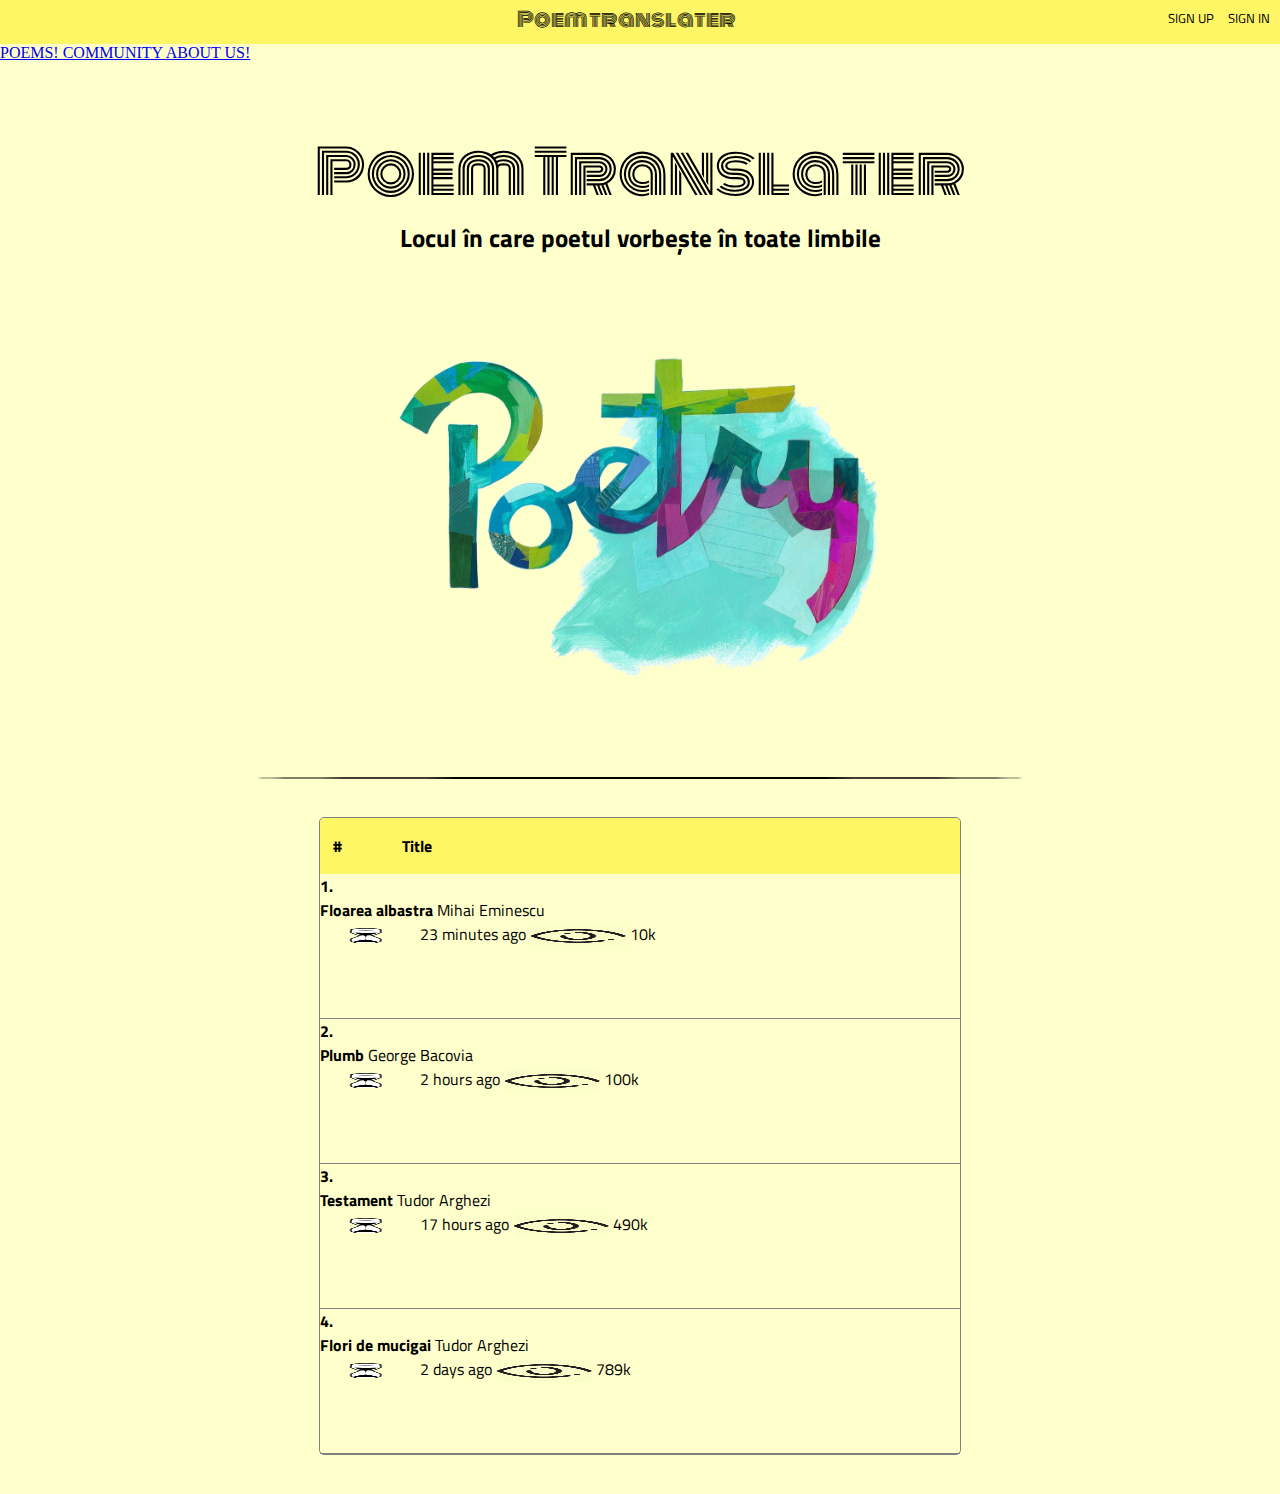
<file: index.html>
<!DOCTYPE html>
<html>
    <head>
         <meta charset="utf-8">
         <title>Poems</title>
         <link rel="stylesheet" href="style.css">
        <link href="https://fonts.googleapis.com/css?family=Titillium+Web" rel="stylesheet">
        <link href="https://fonts.googleapis.com/css?family=Monoton" rel="stylesheet">
    </head>
    
     <body id="background">
         <nav class = "nav1"> 
            <a class = "a1" href = "index.html"> Poem translater </a>
            <a href = "signin.html" class = "sign-in-up-position"> SIGN IN </a>
            <a href = "signup.html" class = "sign-in-up-position"> SIGN UP </a>
        </nav>
       
    
       <nav class = "nav">
            <a href = "poems.html" class = "a" > POEMS! </a> 
            <a href = "community.html"  class = "a"> COMMUNITY </a> 
            <a href = "about-us.html"  class = "a"> ABOUT US! </a>
        </nav>
         
        <header id="banner"> Poem Translater</header>
             <h5 id="h5"> Locul în care poetul vorbește în toate limbile </h5>
         <div id="logo-poetry">
        <img src="images/poetry.png" class="poetry-img"> 
         </div>
        <hr class = "hr2">
         <div id = "main-table"> 
    
             <div id="antet-table">
                 <p><strong> #</strong></p>
                 <p><strong>Title</strong> </p>
                 <p>   </p>
             </div>
             
             <div id = "rss-table">
                <a id="line-table"> 
                    <span><strong> 1.</strong> </span>
                    <div id="two-lines">
                        <span><strong>Floarea albastra</strong> </span>
                        <span> Mihai Eminescu</span>
                    </div>
                     <span> <img src="images/time.png" class="main-img"> 23 minutes ago </span>
                    <span><img src="images/seen.png" class="main-img"> 10k </span>
                </a>
                <a id="line-table"> 
                    <span><strong> 2.</strong> </span>
                   <div id=two-lines>
                       <span><strong> Plumb</strong></span>
                        <span>George Bacovia </span>
                    </div>
                      <span> <img src="images/time.png" class="main-img"> 2 hours ago </span>
                       <span><img src="images/seen.png" class="main-img"> 100k </span>
                </a>
               <a id="line-table"> 
                    <span> <strong>3.</strong></span>
                    <div id="two-lines">
                        <span><strong>Testament</strong></span>
                        <span>Tudor Arghezi</span>
                    </div>
                     <span> <img src="images/time.png" class="main-img"> 17 hours ago </span>
                      <span><img src="images/seen.png" class="main-img"> 490k </span>
                </a>
                 <a id="line-table"> 
                    <span> <strong>4.</strong> </span>
                   <div id="two-lines">
                        <span><strong>Flori de mucigai</strong></span>
                        <span> Tudor Arghezi </span>
                    </div>
                       <span> <img src="images/time.png" class="main-img"> 2 days ago </span>
                        <span><img src="images/seen.png" class="main-img"> 789k </span>
                </a>
                 
             </div>

         </div>
    </body>
</html>
</file>
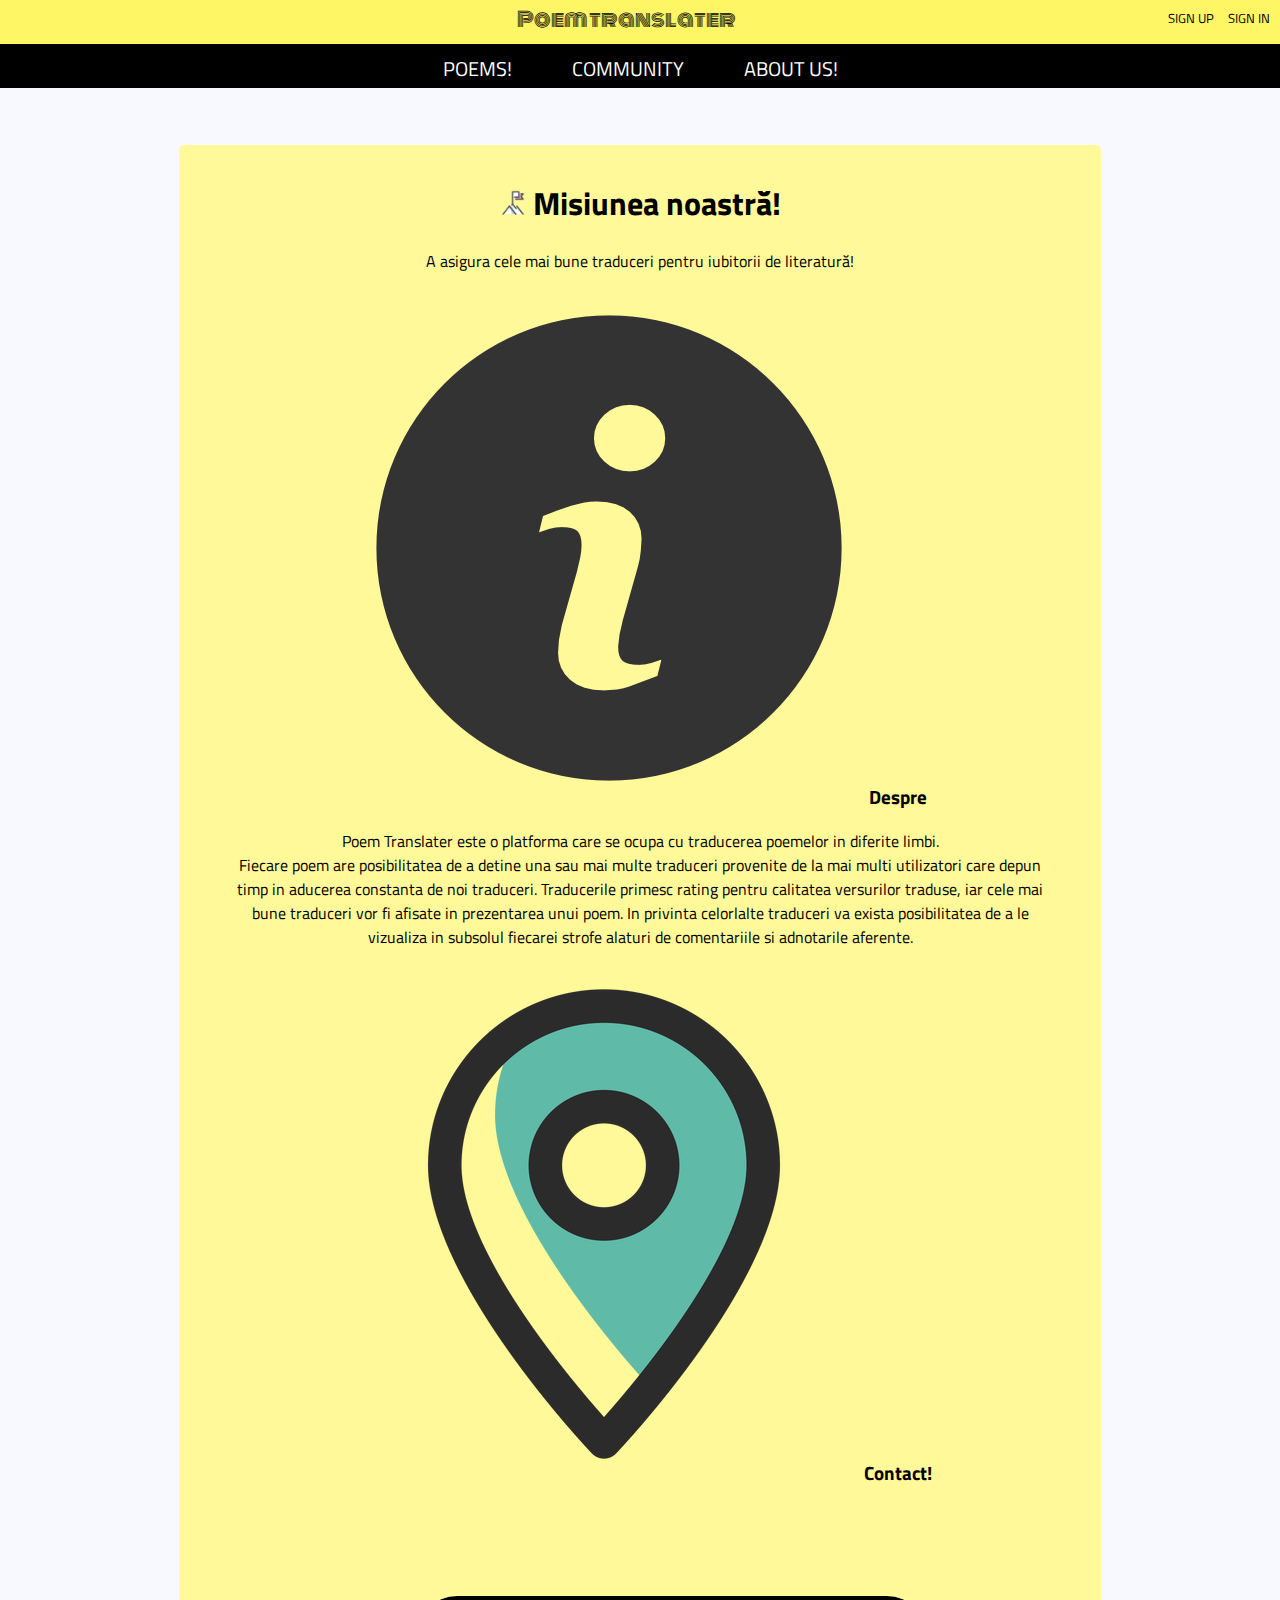
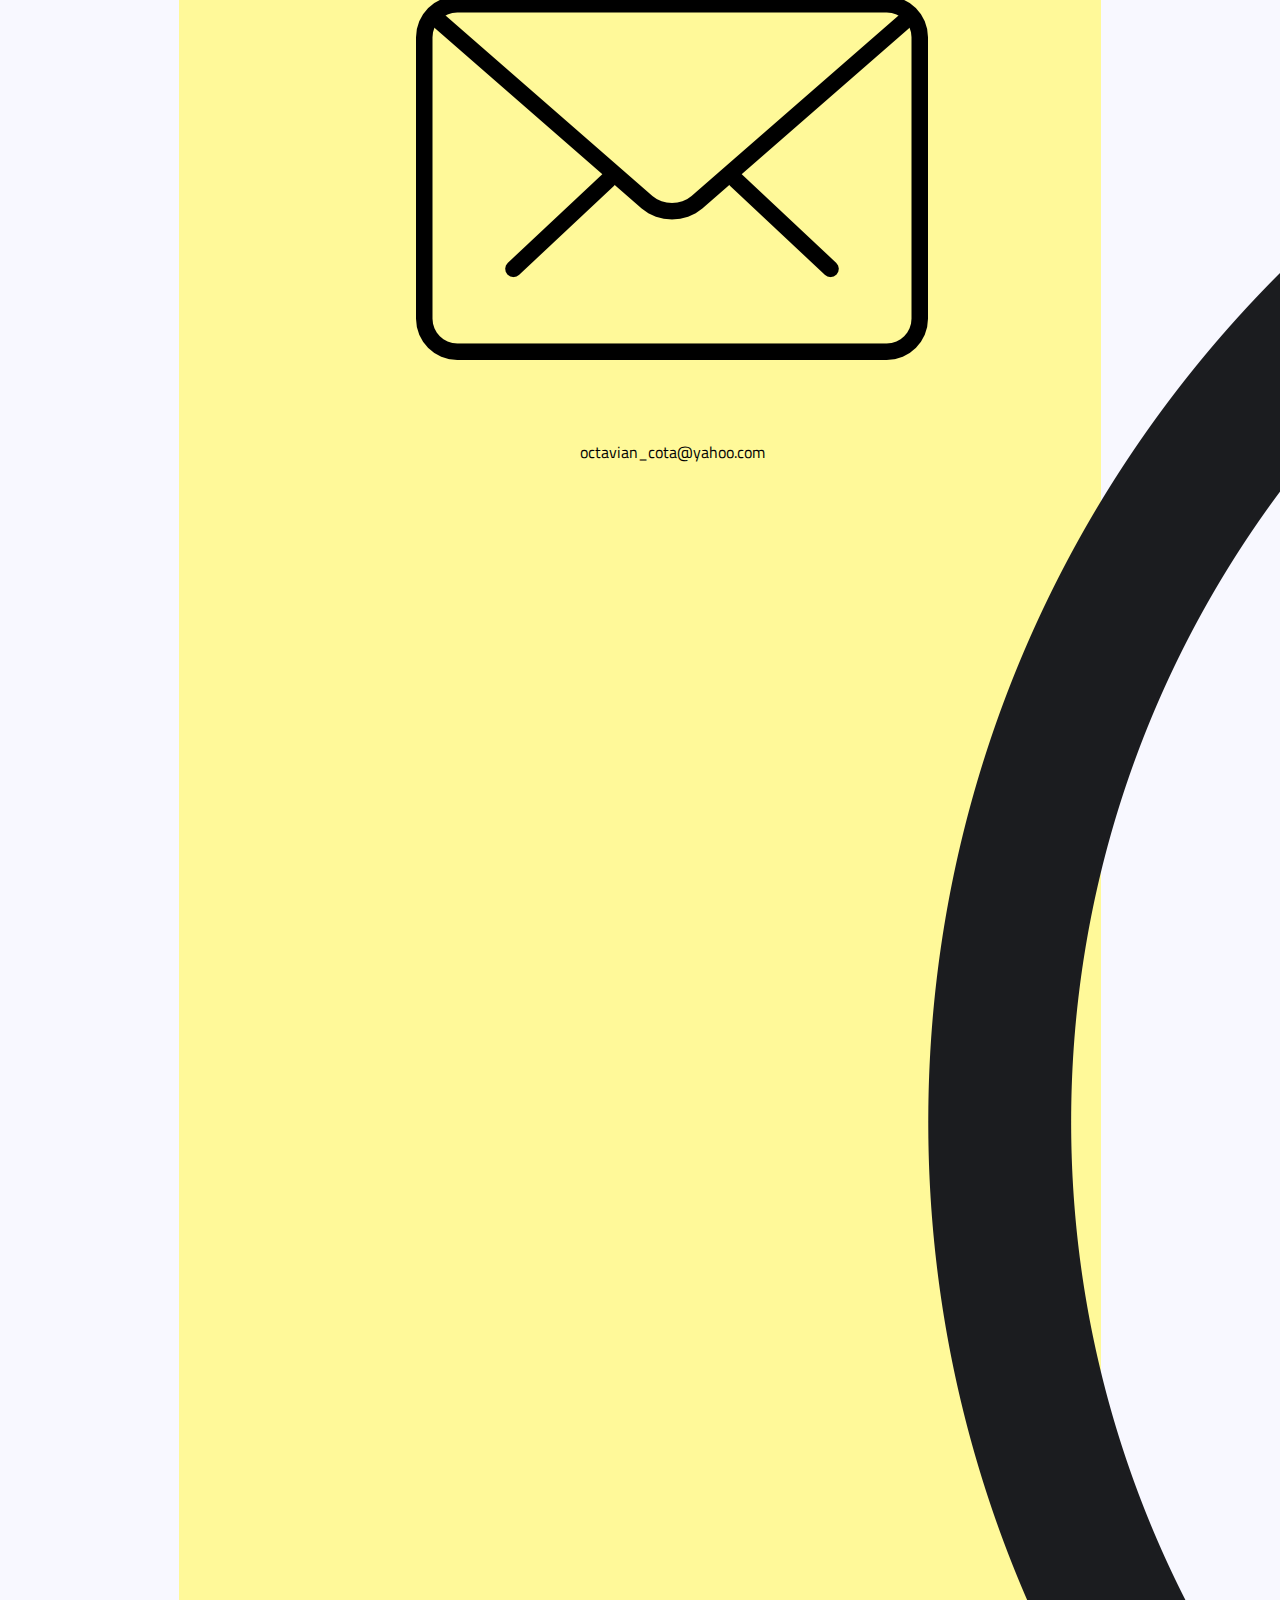
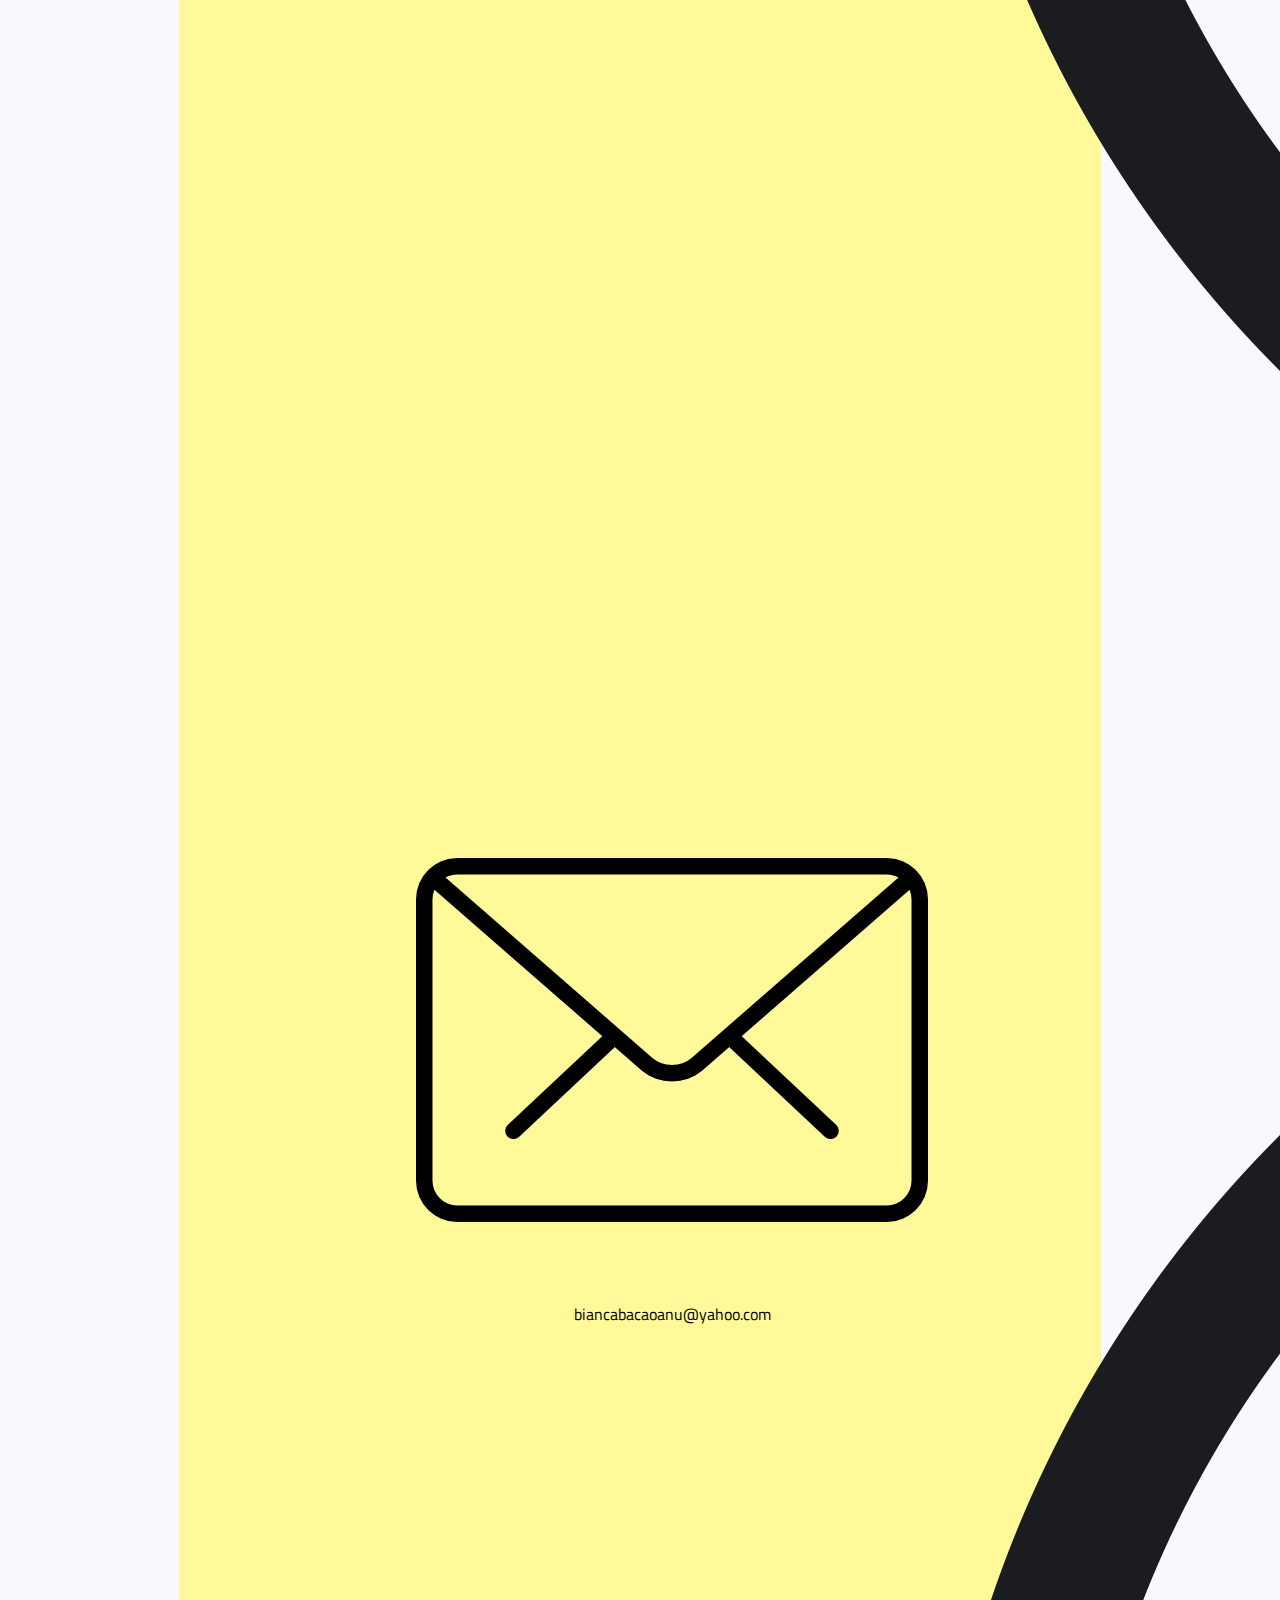
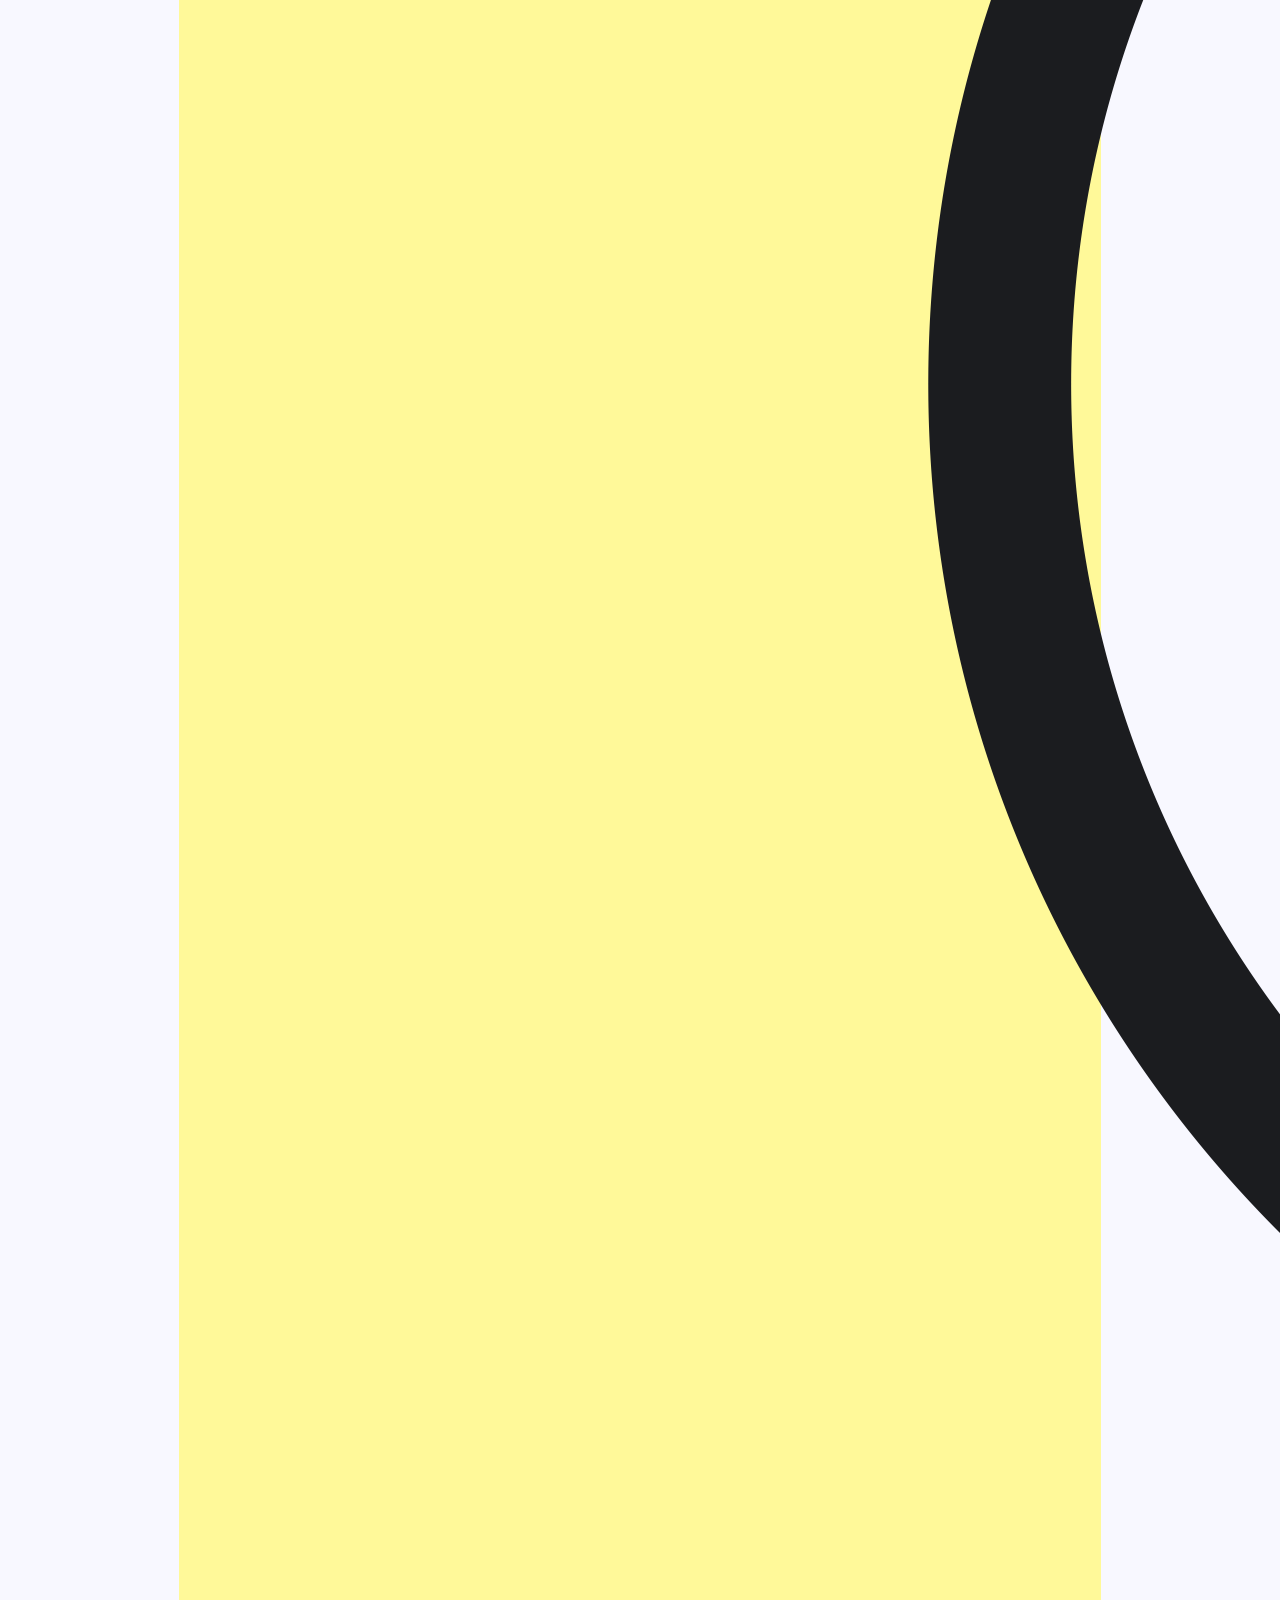
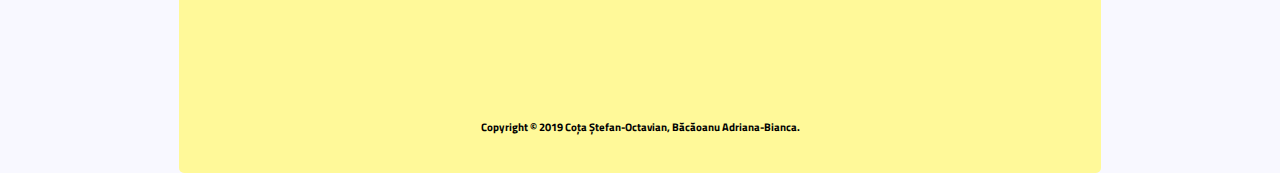
<file: about-us.html>
<!DOCTYPE html>
<html lang = "en">
    <head>
        <meta charset="utf-8">
        <title>Sign In</title>
        <link rel="stylesheet" href="style.css">
        <link href="https://fonts.googleapis.com/css?family=Titillium+Web" rel="stylesheet">
        <link href="https://fonts.googleapis.com/css?family=Monoton" rel="stylesheet">
        <meta name="viewport" content="width=device-width, initial-scale=1.0">
    </head>

    <body>
         <nav class = "nav1"> 
            <a class = "a1" href = "index.html"> Poem translater </a>
            <a href = "signin.html" class = "sign-in-up-position"> SIGN IN </a>
            <a href = "signup.html" class = "sign-in-up-position"> SIGN UP </a>
        </nav>
        
        <nav class = "menu-bar">
            <a href = "poems.html" class = "a" > POEMS! </a> 
            <a href = "community.html"  class = "a"> COMMUNITY </a> 
            <a href = "about-us.html"  class = "a"> ABOUT US! </a>
        </nav>
        
        <div id = "about-us-container">
            <h1> <img src = "images/mission.png" id = "mission-img"> Misiunea noastră! </h1>
            <p> A asigura cele mai bune traduceri pentru iubitorii de literatură! </p>
            <h3> <img src = "images/about-us.png" id = "about-img"> Despre </h3>
            <p> Poem Translater este o platforma care se ocupa cu traducerea poemelor in diferite limbi. <br> Fiecare poem are posibilitatea de a detine una sau mai multe traduceri provenite de la mai multi utilizatori care depun timp in aducerea constanta de noi traduceri. 
            Traducerile primesc rating pentru calitatea versurilor traduse, iar cele mai bune traduceri vor fi afisate in prezentarea unui poem. In privinta celorlalte traduceri va exista posibilitatea de a le vizualiza in subsolul fiecarei strofe alaturi de comentariile si adnotarile aferente. </p>
            
            <h3><img src = "images/contact.png" id = "about-img"> Contact! </h3>
            <div id = "contact"> 
                <p> <img src = "images/mail.png" id = "mail-img"> octavian_cota@yahoo.com </p>
                
                <p> <img src = "images/phone.png" id = "phone-img"> 0753485821</p>
                
                <p> <img src = "images/mail.png" id = "mail-img"> biancabacaoanu@yahoo.com</p>
                
                <p> <img src = "images/phone.png" id = "phone-img"> 0758104472 </p>
            </div>
            
            <h6> Copyright &copy; 2019 Coța Ștefan-Octavian, Băcăoanu Adriana-Bianca.</h6>
        </div>
        
    
  
    </body>

</html>
</file>
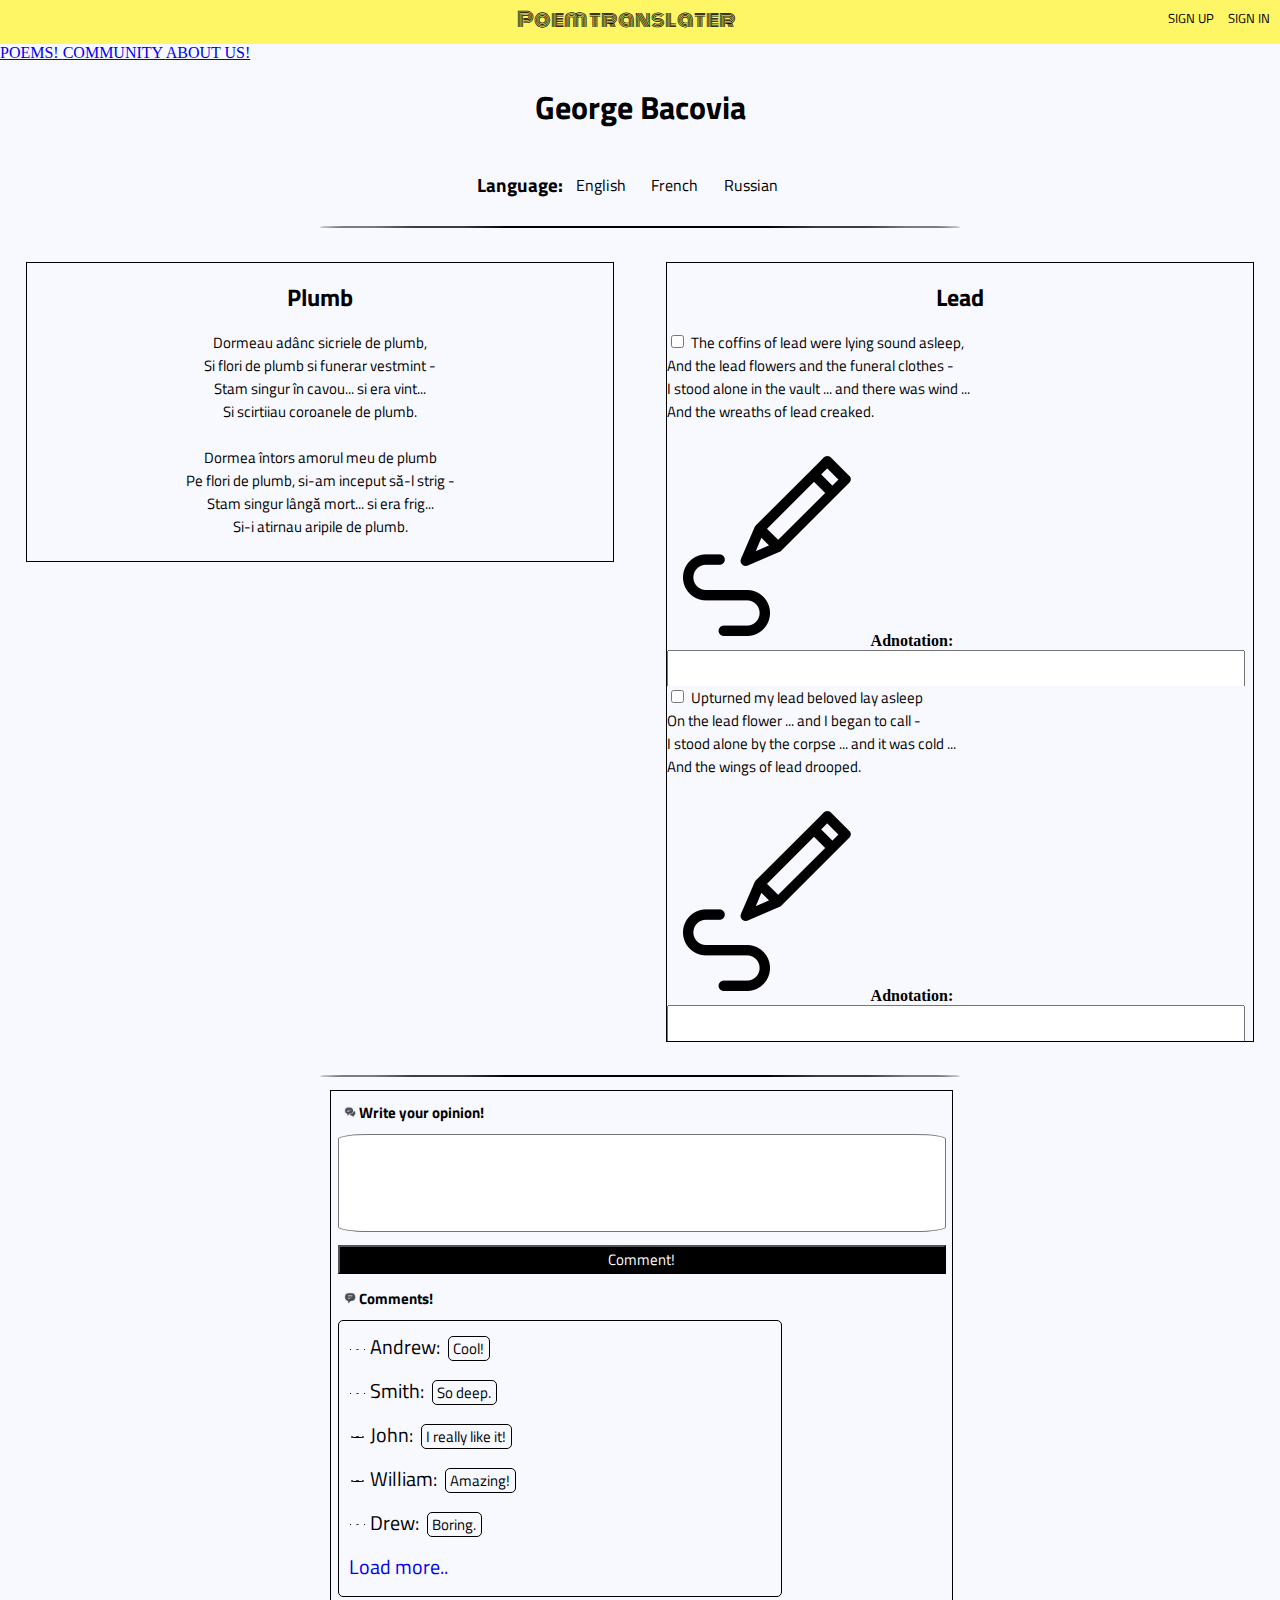
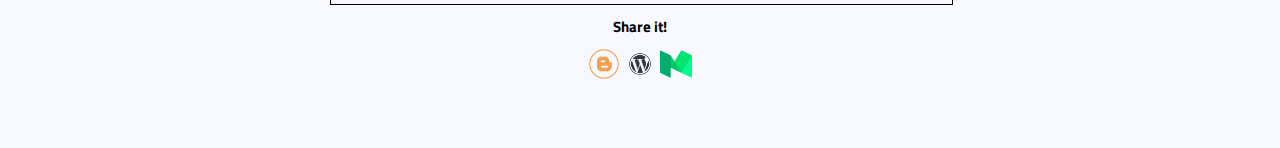
<file: bacovia-plumb.html>
<!DOCTYPE html>
<html lang = "en">
    <head>
        <meta charset="UTF-8">
        <title> Laboratorul 3</title>
        <link rel="stylesheet" href="style.css">
        <link href="https://fonts.googleapis.com/css?family=Titillium+Web" rel="stylesheet">
        <link href="https://fonts.googleapis.com/css?family=Monoton" rel="stylesheet">
        <meta name="viewport" content="width=device-width, initial-scale=1.0">
    </head>
    
    <body>
        <nav class = "nav1"> 
            <a class = "a1" href = "index.html"> Poem translater </a>
            <a href = "signin.html" class = "sign-in-up-position"> SIGN IN </a>
            <a href = "signup.html" class = "sign-in-up-position"> SIGN UP </a>
        </nav>
        
        <nav class = "nav">
            <a href = "poems.html" class = "a" > POEMS! </a> 
            <a href = "community.html"  class = "a"> COMMUNITY </a> 
            <a href = "about-us.html"  class = "a"> ABOUT US! </a>
        </nav>
        
         <!-- MENU -->
            <h1 class = "title"> George Bacovia </h1>
            <div class = "language-content">
                <h3> Language: </h3>
                <a href = "bacovia-plumb.html"> English </a>
                <a href = "#2"> French </a>
                <a href = "#3"> Russian </a>
            </div>
            <hr class = "hr1">    
            <div class = "poem-container" >
                <div class = "poem"> 
                   
                    <h1 class = "poem-title"> Plumb </h1>
                    <span class = "verse"> 
                        Dormeau adânc sicriele de plumb, <br>
                        Si flori de plumb si funerar vestmint - <br>
                        Stam singur în cavou... si era vint... <br>
                        Si scirtiiau coroanele de plumb. <br>
                        <br>
                    </span>
                    <span class = "verse">     
                        Dormea întors amorul meu de plumb <br>
                        Pe flori de plumb, si-am inceput să-l strig - <br>
                        Stam singur lângă mort... si era frig... <br>
                        Si-i atirnau aripile de plumb. <br>
                        <br>
                    </span>
                </div>
                
                <div class = "poem">
                    <h1 class = "poem-title"> Lead </h1>
                    <section id="accordion">
                        <div>
                            <input type="checkbox" id="check-1" />
                            <label for="check-1" class ="verse">
                               <span>
                                    The coffins of lead were lying sound asleep, <br>
                                    And the lead flowers and the funeral clothes - <br>
                                    I stood alone in the vault ... and there was wind ... <br>
                                    And the wreaths of lead creaked. <br>
                                    <br>
                                </span>
                            </label>
                            <div class = "verse-details">
                               
                               <div class = "comment-form"> 
                                        <span> <img src = "images/adnotation.png" id = "adnotation-icon"> <strong> Adnotation: </strong> </span> 
                                        <textarea rows="4" cols="50" name="comment" form="usrform" class = "comm-box-accordion">
                                            </textarea>
                                        <button type = "submit" class = "comm-button"> Comment! </button>
                                    </div>
                              
                               <div class = "grid">
                                    <div> 
                                         <span> <strong> Aaron Kris: </strong> </span>
                                         <br>
                                        <span> The author talks about graves.</span>
                                    </div>
                                    <div> 
                                        <span> <strong> Lily: </strong> </span>
                                        <br>
                                        <span> The author talks about his feelings, about the fact that he feels lonely. </span>
                                    </div>
                                    <a href = "#3" id = "no-link"> Load more.. <br> </a>   
                               </div>
                              
                               <div class = "verse-rate">
                                   <span> <br> <img src = "images/rating.png" id = "adnotation-icon"> <strong> Rating: </strong> </span>
                                    <form action="">
                                      <label> 5 </label>
                                      <input type="radio" name="rating" value="5"> <br>
                                      <label> 4 </label>
                                      <input type="radio" name="rating" value="4"> <br>
                                      <label> 3 </label>
                                      <input type="radio" name="rating" value="3">  <br>
                                      <label> 2 </label>
                                      <input type="radio" name="rating" value="2">  <br>
                                      <label> 1 </label>
                                      <input type="radio" name="rating" value="1">  <br>
                                    </form>
                                </div>

                                 <div>
                                     <br>
                                     <div class = "comment-form"> 
                                        <span> <img src="images/comm-icon.png" id = "adnotation-icon"> <strong> Write your opinion! </strong> </span> 
                                        <textarea rows="4" cols="50" name="comment" form="usrform" class = "comm-box-accordion">
                                            </textarea>
                                        <button type = "submit" class = "comm-button"> Comment! </button>
                                    </div>

                                    <div>
                                        <div class="grid">
                                            <div> 
                                                <span> <strong> Aaron Kris: </strong> </span>
                                                <br>
                                                <span> Lovely </span>
                                            </div>
                                            <div> 
                                                <span> <strong> Aaron Kris: </strong> </span>
                                                <br>
                                                <span> So much feelings in this verse.. </span>
                                            </div>
                                            <div> 
                                                <span> <strong> Aaron Kris: </strong> </span>
                                                <br>
                                                <span> I like it </span>
                                            </div>
                                            <div> 
                                                <span> <strong> Aaron Kris: </strong> </span>
                                                <br>
                                                <span> so cool </span>
                                            </div>
                                            <div> 
                                                <span> <strong> Aaron Kris: </strong> </span>
                                                <br>
                                                <span> wow! </span>
                                            </div>
                                            <a href = "#3" id = "no-link"> Load more..  </a>
                                        </div>
                                        <br>
                                        <div class = "comment-form"> 
                                            <span> <img src="images/comm-icon.png" id = "adnotation-icon"> <strong> Add your translation! </strong> </span> 
                                            <textarea rows="4" cols="50" name="comment" form="usrform" class = "comm-box-accordion">
                                            </textarea>
                                            <button type = "submit" class = "comm-button"> Post! </button>
                                        </div>
                                        <br>
                                        <span id = "span-other-translation"> <strong> Other translations! </strong> </span>
                                  
                                    </div>
                                    <section id="accordion">
                                        <div>
                                            <input type="checkbox" id="check-3" />
                                            <label for="check-3" class ="verse">
                                               <span>
                                                        Cercueils de plomb dormaient à poings fermés <br>
                                                        Comme fleurs de plomb, funéraire vêtement - <br>
                                                        Moi. Le caveau !... il y faisait du vent. <br> 
                                                        Pour faire pendant, couronnes de plomb grinçaient.
                                                    <br>
                                                </span>
                                            </label>
                                            <div class = "verse-details">
                                               <div class = "comment-form"> 
                                        <span> <img src = "images/adnotation.png" id = "adnotation-icon"> <strong> Adnotation: </strong> </span> 
                                        <textarea rows="4" cols="50" name="comment" form="usrform" class = "comm-box-accordion">
                                            </textarea>
                                        <button type = "submit" class = "comm-button"> Comment! </button>
                                    </div>
                              
                                   <div class = "grid">
                                        <div> 
                                             <span> <strong> Aaron Kris: </strong> </span>
                                             <br>
                                            <span> The author talks about graves.</span>
                                        </div>
                                        <div> 
                                            <span> <strong> Lily: </strong> </span>
                                            <br>
                                            <span> The author talks about his feelings, about the fact that he feels lonely. </span>
                                        </div>
                                        <a href = "#3" id = "no-link"> Load more.. <br> </a>   
                                   </div>            

                                               <div class = "verse-rate">
                                                    <span> <br> <img src = "images/rating.png" id = "adnotation-icon"> <strong> Rating: </strong> </span>
                                                    <form action="">
                                                      <label> 5 </label>
                                                      <input type="radio" name="rating" value="5"> <br>
                                                      <label> 4 </label>
                                                      <input type="radio" name="rating" value="4"> <br>
                                                      <label> 3 </label>
                                                      <input type="radio" name="rating" value="3">  <br>
                                                      <label> 2 </label>
                                                      <input type="radio" name="rating" value="2">  <br>
                                                      <label> 1 </label>
                                                      <input type="radio" name="rating" value="1">  <br>
                                                    </form>
                                                </div>

                                                 <div>
                                                     <br>
                                                     <div class = "comment-form"> 
                                                        <span> <img src="images/comm-icon.png" id = "adnotation-icon"> <strong> Write your opinion! </strong> </span> 
                                                        <textarea rows="4" cols="50" name="comment" form="usrform" class = "comm-box-accordion">
                                                            </textarea>
                                                        <button type = "submit" class = "comm-button"> Comment! </button>
                                                    </div>

                                                    <div>
                                                        <div class="grid">
                                                            <div> 
                                                                <span> <strong> Aaron Kris: </strong> </span>
                                                                <br>
                                                                <span> Bacovia is the best! </span>
                                                            </div>
                                                            <div> 
                                                                <span> <strong> Aaron Kris: </strong> </span>
                                                                <br>
                                                                <span> So deep! </span>
                                                            </div>
                                                            <div> 
                                                                <span> <strong> Aaron Kris: </strong> </span>
                                                                <br>
                                                                <span> I love it! </span>
                                                            </div>
                                                            <div> 
                                                                <span> <strong> Aaron Kris: </strong> </span>
                                                                <br>
                                                                <span> Poezia mea preferata! </span>
                                                            </div>
                                                            <div> 
                                                                <span> <strong> Aaron Kris: </strong> </span>
                                                                <br>
                                                                <span> Splendid! </span>
                                                            </div>
                                                            <a href = "#3" id = "no-link"> Load more.. </a>
                                                        </div>
                                                    </div>
                                                </div>
                                            </div>
                                        </div>
                                    </section>
                                </div>    
                            </div>
                        </div>
                    </section>

                    <section id="accordion">
                        <div>
                            <input type="checkbox" id="check-2" />
                            <label for="check-2" class = "verse">            
                                <span>
                                    Upturned my lead beloved lay asleep <br>
                                    On the lead flower ... and I began to call - <br>
                                    I stood alone by the corpse ... and it was cold ... <br>
                                    And the wings of lead drooped. <br>
                                                           <br>
                                </span>
                            </label>
                            <div class = "verse-details">
                               <div class = "comment-form"> 
                                        <span> <img src = "images/adnotation.png" id = "adnotation-icon"> <strong> Adnotation: </strong> </span> 
                                        <textarea rows="4" cols="50" name="comment" form="usrform" class = "comm-box-accordion">
                                            </textarea>
                                        <button type = "submit" class = "comm-button"> Comment! </button>
                                    </div>
                              
                               <div class = "grid">
                                    <div> 
                                         <span> <strong> Aaron Kris: </strong> </span>
                                         <br>
                                        <span> The author talks about graves.</span>
                                    </div>
                                    <div> 
                                        <span> <strong> Lily: </strong> </span>
                                        <br>
                                        <span> The author talks about his feelings, about the fact that he feels lonely. </span>
                                    </div>
                                     <a href = "#3" id = "no-link"> Load more.. <br> </a>  
                                                              
                               </div>
                               <div class = "verse-rate">
                                   <span> <br> <img src = "images/rating.png" id = "adnotation-icon"> <strong> Rating: </strong> </span>
                                    <form action="">
                                      <label> 5 </label>
                                      <input type="radio" name="rating" value="5"> <br>
                                      <label> 4 </label>
                                      <input type="radio" name="rating" value="4"> <br>
                                      <label> 3 </label>
                                      <input type="radio" name="rating" value="3">  <br>
                                      <label> 2 </label>
                                      <input type="radio" name="rating" value="2">  <br>
                                      <label> 1 </label>
                                      <input type="radio" name="rating" value="1">  <br>
                                    </form>
                                </div>
                                
                                <div>
                                   <br>
                                    <div class = "comment-form"> 
                                        <span> <img src="images/comm-icon.png" id = "adnotation-icon"> <strong> Write your opinion! </strong> </span> 
                                        <textarea rows="4" cols="50" name="comment" form="usrform" class = "comm-box-accordion">
                                            </textarea>
                                        <button type = "submit" class = "comm-button"> Comment! </button>
                                    </div>

                                    <div>
                                        <div class="grid">
                                            <div> 
                                                <span> <strong> Aaron Kris: </strong> </span>
                                                <br>
                                                <span> Bacovia is the best! </span>
                                            </div>
                                            <div> 
                                                <span> <strong> Aaron Kris: </strong> </span>
                                                <br>
                                                <span> So deep! </span>
                                            </div>
                                            <div> 
                                                <span> <strong> Aaron Kris: </strong> </span>
                                                <br>
                                                <span> I love it! </span>
                                            </div>
                                            <div> 
                                                <span> <strong> Aaron Kris: </strong> </span>
                                                <br>
                                                <span> Poezia mea preferata! </span>
                                            </div>
                                            <div> 
                                                <span> <strong> Aaron Kris: </strong> </span>
                                                <br>
                                                <span> Splendid! </span>
                                            </div>
                                        </div>
                                        <br>
                                        <div class = "comment-form"> 
                                            <span> <img src="images/comm-icon.png" id = "adnotation-icon"> <strong> Add your translation! </strong> </span> 
                                            <textarea rows="4" cols="50" name="comment" form="usrform" class = "comm-box-accordion">
                                            </textarea>
                                            <button type = "submit" class = "comm-button"> Post! </button>
                                        </div>
                                        <br>
                                        <span id = "span-other-translation"> <strong> Other translations! </strong> </span>
                                    </div>
                                    <section id="accordion">
                                        <div>
                                            <input type="checkbox" id="check-4" />
                                            <label for="check-4" class ="verse">
                                               <span>
                                                        Dos tourné, mon amour de plomb dormait <br>
                                                        Sur fleurs de plomb ; j’entrepris de l’appeler - <br>
                                                        Le mort - seul. Et moi… le froid y régnait… <br>
                                                        Toujours en plomb, ses ailes par terre pendaient. <br>
                                                    <br>
                                                </span>
                                            </label>
                                            <div class = "verse-details">
                                               <div class = "comment-form"> 
                                        <span> <img src = "images/adnotation.png" id = "adnotation-icon"> <strong> Adnotation: </strong> </span> 
                                        <textarea rows="4" cols="50" name="comment" form="usrform" class = "comm-box-accordion">
                                            </textarea>
                                        <button type = "submit" class = "comm-button"> Comment! </button>
                                    </div>
                              
                                   <div class = "grid">
                                        <div> 
                                             <span> <strong> Aaron Kris: </strong> </span>
                                             <br>
                                            <span> The author talks about graves.</span>
                                        </div>
                                        <div> 
                                            <span> <strong> Lily: </strong> </span>
                                            <br>
                                            <span> The author talks about his feelings, about the fact that he feels lonely. </span>
                                        </div>
                                        <a href = "#3" id = "no-link"> Load more.. <br> </a>
                                   </div>

                                               <div class = "verse-rate">
                                                    <span> <br> <img src = "images/rating.png" id = "adnotation-icon"> <strong> Rating: </strong> </span>
                                                    <form action="">
                                                      <label> 5 </label>
                                                      <input type="radio" name="rating" value="5"> <br>
                                                      <label> 4 </label>
                                                      <input type="radio" name="rating" value="4"> <br>
                                                      <label> 3 </label>
                                                      <input type="radio" name="rating" value="3">  <br>
                                                      <label> 2 </label>
                                                      <input type="radio" name="rating" value="2">  <br>
                                                      <label> 1 </label>
                                                      <input type="radio" name="rating" value="1">  <br>
                                                    </form>
                                                </div>

                                                 <div>
                                                     <br>
                                                     <div class = "comment-form"> 
                                                        <span> <img src="images/comm-icon.png" id = "adnotation-icon"> <strong> Write your opinion! </strong> </span> 
                                                        <textarea rows="4" cols="50" name="comment" form="usrform" class = "comm-box-accordion">
                                                            </textarea>
                                                        <button type = "submit" class = "comm-button"> Comment! </button>
                                                    </div>

                                                    <div>
                                                        <div class="grid">
                                                            <div> 
                                                                <span> <strong> Aaron Kris: </strong> </span>
                                                                <br>
                                                                <span> Bacovia is the best! </span>
                                                            </div>
                                                            <div> 
                                                                <span> <strong> Aaron Kris: </strong> </span>
                                                                <br>
                                                                <span> So deep! </span>
                                                            </div>
                                                            <div> 
                                                                <span> <strong> Aaron Kris: </strong> </span>
                                                                <br>
                                                                <span> I love it! </span>
                                                            </div>
                                                            <div> 
                                                                <span> <strong> Aaron Kris: </strong> </span>
                                                                <br>
                                                                <span> Poezia mea preferata! </span>
                                                            </div>
                                                            <div> 
                                                                <span> <strong> Aaron Kris: </strong> </span>
                                                                <br>
                                                                <span> Splendid! </span>
                                                            </div>
                                                            <a href = "#3" id = "no-link"> Load more.. <br> </a>
                                                        </div>
                                                    </div>
                                                </div>
                                            </div>
                                        </div>
                                    </section>                               
                                </div>
                            </div>
                        </div>
                    </section>

                </div>
            </div>
            
            <hr class = "hr1">   
 
            <div class = "comment-main"> 
                <h1 class = "comment-title"> <img src = "images/comm-icon.png" class = "comment-icon"> Write your opinion! </h1>
                <textarea rows="4" cols="50" name="comment" form="usrform" class = "comment-box">
                </textarea>
                <button type = "submit" class = "comm-button"> Comment! </button>
                
                <h1 class = "comment-title"> <img src = "images/comments.png" class = "comment-icon"> Comments! </h1>
                <div class = "comment-section"> 
                    <span> <img src = "images/person.png" class = "person-icon"> Andrew: <span class = "comment-text-box"> Cool! </span> </span>
                    <span> <img src = "images/person.png" class = "person-icon"> Smith: <span class = "comment-text-box"> So deep. </span> </span>
                    <span> <img src = "images/person.png" class = "person-icon"> John: <span class = "comment-text-box"> I really like it! </span> </span>
                    <span> <img src = "images/person.png" class = "person-icon"> William: <span class = "comment-text-box"> Amazing! </span> </span>
                    <span> <img src = "images/person.png" class = "person-icon"> Drew: <span class = "comment-text-box"> Boring. </span> </span>
                    <span> <a href = "#3" id = "no-link"> Load more..  </a> </span>
                </div>
            </div>
            
            <div id = "share-container">
                <h1> Share it! </h1>
                <a href = "#1"> <img src = "images/blogger.png"> </a>
                <a href = "#2"> <img src = "images/wordpress.png"> </a>
                <a href = "#3"> <img src = "images/medium.png"> </a>
            </div>
            
            
    
    </body>
    
</html>
</file>
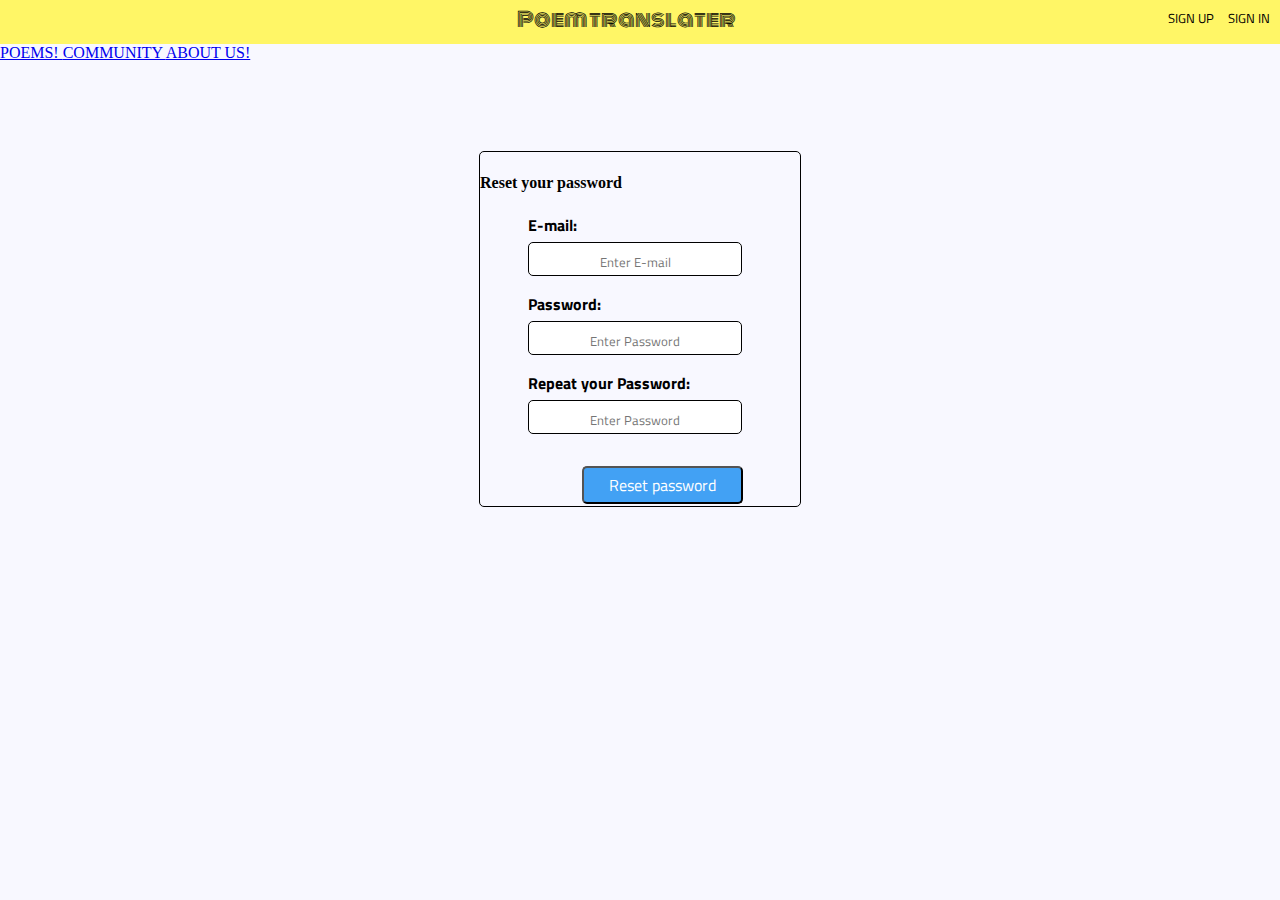
<file: password.html>
<!DOCTYPE html>
<html>
<head>
        <meta charset="utf-8">
         <title>Community</title>
         <link rel="stylesheet" href="style.css">
          <link href="https://fonts.googleapis.com/css?family=Titillium+Web" rel="stylesheet">
        <link href="https://fonts.googleapis.com/css?family=Monoton" rel="stylesheet">
</head>
<body>
     <nav class = "nav1"> 
        <a class = "a1" href = "index.html"> Poem translater </a>
        <a href = "signin.html" class = "sign-in-up-position"> SIGN IN </a>
        <a href = "signup.html" class = "sign-in-up-position"> SIGN UP </a>
    </nav>
        
    <nav class = "nav">
       <a href = "poems.html" class = "a" > POEMS! </a> 
       <a href = "community.html"  class = "a"> COMMUNITY </a> 
       <a href = "about-us.html"  class = "a"> ABOUT US! </a>
    </nav>
    <div class="table">
        <form>
            <h4 class="h1">Reset your password</h1>
             <p>E-mail:</p> 
            <input type="text" placeholder="Enter E-mail" class = "block-reset-pass">
             <p> Password: </p>
         <input type="password" placeholder="Enter Password" class = "block-reset-pass">
             <p> Repeat your Password: </p>  <input type="password"  placeholder="Enter Password"   class = "block-reset-pass">
            <input type="submit" value="Reset password"  class = "button-reset-pass"/><br>
        </form>
    </div>
    
    
</body>    
</html>
</file>
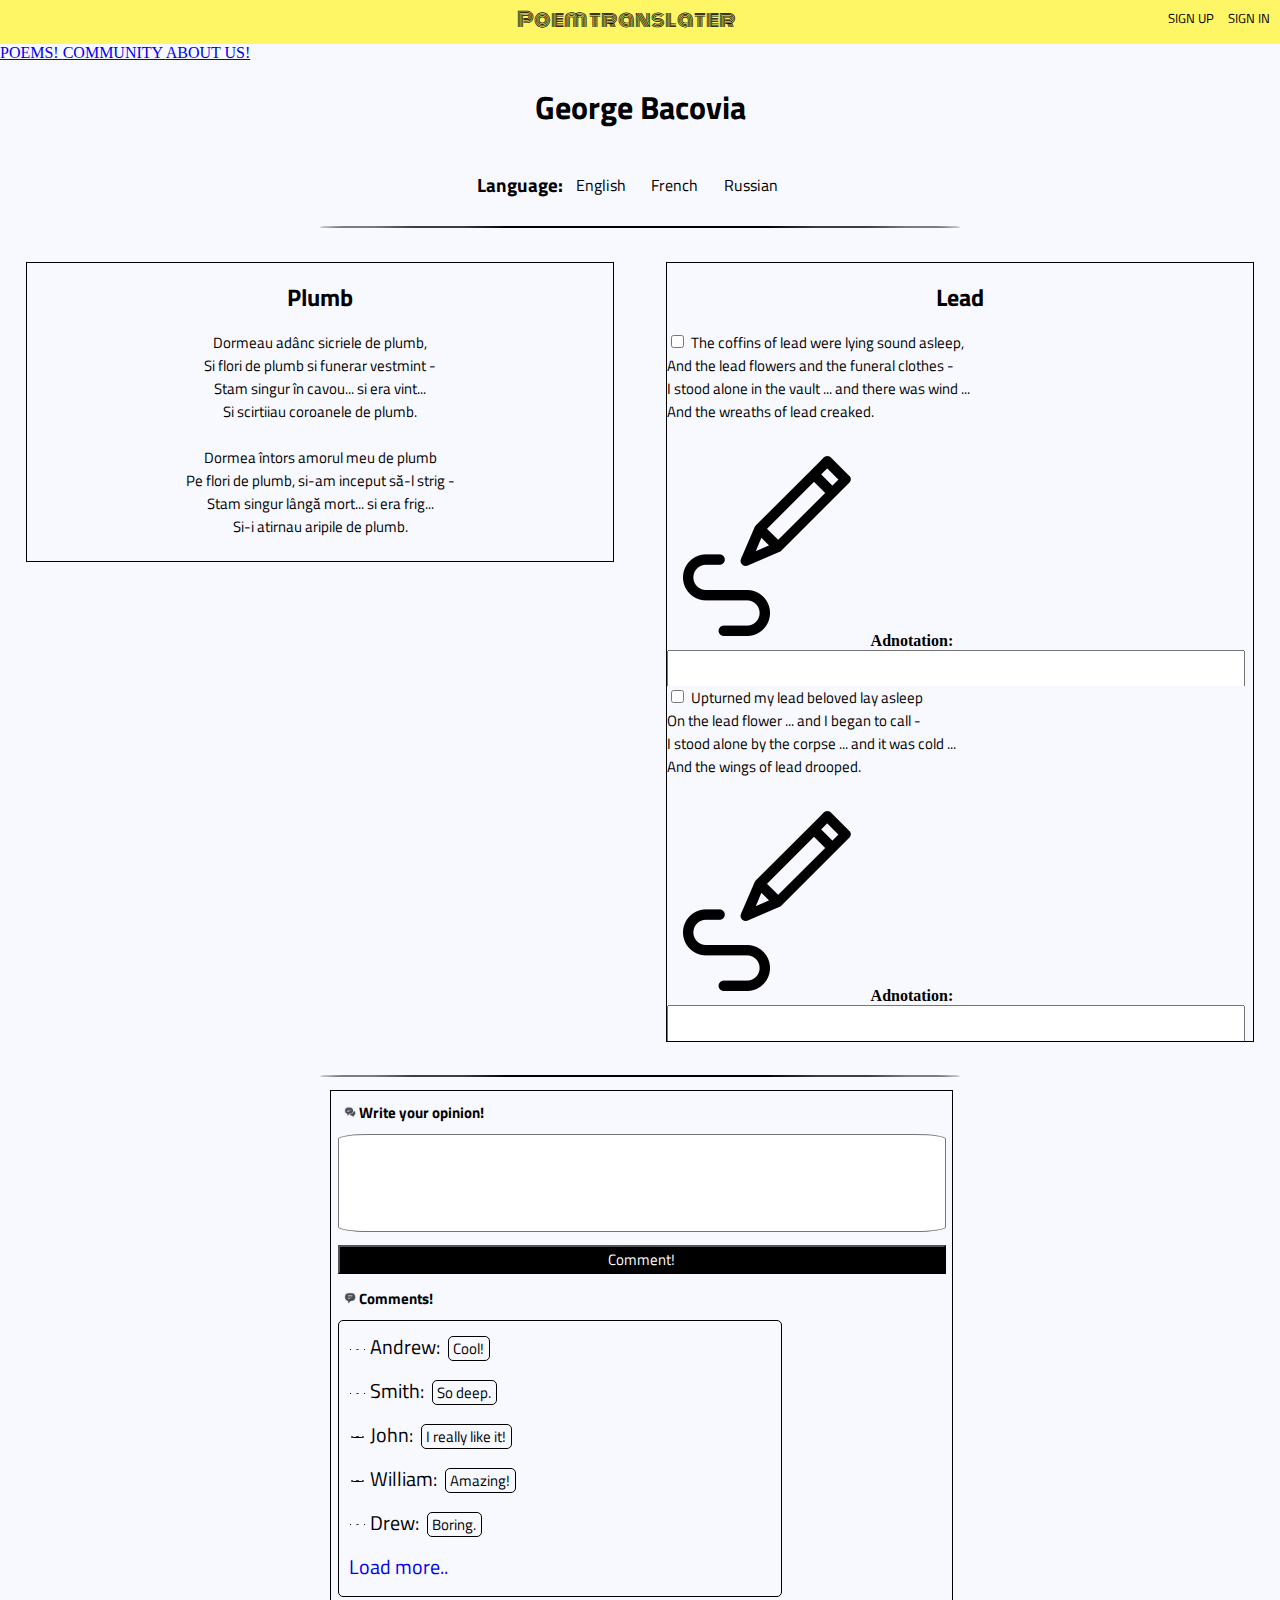
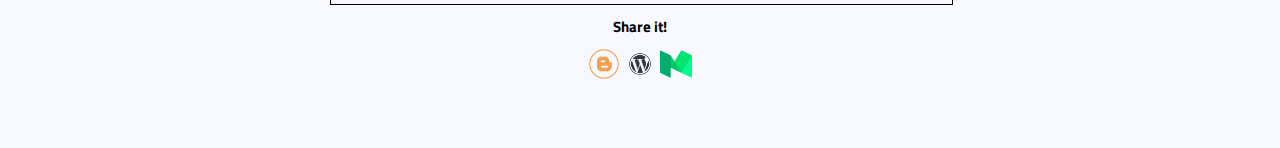
<file: poem-translate.html>
<!DOCTYPE html>
<html>
    <head>
        <meta charset="UTF-8">
        <title> Laboratorul 3</title>
        <link rel="stylesheet" href="style.css">
        <link href="https://fonts.googleapis.com/css?family=Titillium+Web" rel="stylesheet">
        <link href="https://fonts.googleapis.com/css?family=Monoton" rel="stylesheet">
        <meta name="viewport" content="width=device-width, initial-scale=1.0">
    </head>
    
    <body>
        <nav class = "nav1"> 
            <a class = "a1" href = "index.html"> Poem translater </a>
            <a href = "signin.html" class = "sign-in-up-position"> SIGN IN </a>
            <a href = "signup.html" class = "sign-in-up-position"> SIGN UP </a>
        </nav>
        
        <nav class = "nav">
            <a href = "poems.html" class = "a" > POEMS! </a> 
            <a href = "community.html"  class = "a"> COMMUNITY </a> 
            <a href = "about-us.html"  class = "a"> ABOUT US! </a>
        </nav>
        
         <!-- MENU -->
            <h1 class = "title"> George Bacovia </h1>
            <div class = "language-content">
                <h3> Language: </h3>
                <a href = "poem-translate.html"> English </a>
                <a href = "#2"> French </a>
                <a href = "#3"> Russian </a>
            </div>
            <hr class = "hr1">    
            <div class = "poem-container" >
                <div class = "poem"> 
                   
                    <h1 class = "poem-title"> Plumb </h1>
                    <span class = "verse"> 
                        Dormeau adânc sicriele de plumb, <br>
                        Si flori de plumb si funerar vestmint - <br>
                        Stam singur în cavou... si era vint... <br>
                        Si scirtiiau coroanele de plumb. <br>
                        <br>
                    </span>
                    <span class = "verse">     
                        Dormea întors amorul meu de plumb <br>
                        Pe flori de plumb, si-am inceput să-l strig - <br>
                        Stam singur lângă mort... si era frig... <br>
                        Si-i atirnau aripile de plumb. <br>
                        <br>
                    </span>
                </div>
                
                <div class = "poem">
                    <h1 class = "poem-title"> Lead </h1>
                    <section id="accordion">
                        <div>
                            <input type="checkbox" id="check-1" />
                            <label for="check-1" class ="verse">
                               <span>
                                    The coffins of lead were lying sound asleep, <br>
                                    And the lead flowers and the funeral clothes - <br>
                                    I stood alone in the vault ... and there was wind ... <br>
                                    And the wreaths of lead creaked. <br>
                                    <br>
                                </span>
                            </label>
                            <div class = "verse-details">
                               
                               <div class = "comment-form"> 
                                        <span> <img src = "images/adnotation.png" id = "adnotation-icon"> <strong> Adnotation: </strong> </span> 
                                        <textarea rows="4" cols="50" name="comment" form="usrform" class = "comm-box-accordion">
                                            </textarea>
                                        <button type = "submit" class = "comm-button"> Comment! </button>
                                    </div>
                              
                               <div class = "grid">
                                    <div> 
                                         <span> <strong> Aaron Kris: </strong> </span>
                                         <br>
                                        <span> The author talks about graves.</span>
                                    </div>
                                    <div> 
                                        <span> <strong> Lily: </strong> </span>
                                        <br>
                                        <span> The author talks about his feelings, about the fact that he feels lonely. </span>
                                    </div>
                                    <a href = "#3" id = "no-link"> Load more.. <br> </a>   
                               </div>
                              
                               <div class = "verse-rate">
                                   <span> <br> <img src = "images/rating.png" id = "adnotation-icon"> <strong> Rating: </strong> </span>
                                    <form action="">
                                      <label> 5 </label>
                                      <input type="radio" name="rating" value="5"> <br>
                                      <label> 4 </label>
                                      <input type="radio" name="rating" value="4"> <br>
                                      <label> 3 </label>
                                      <input type="radio" name="rating" value="3">  <br>
                                      <label> 2 </label>
                                      <input type="radio" name="rating" value="2">  <br>
                                      <label> 1 </label>
                                      <input type="radio" name="rating" value="1">  <br>
                                    </form>
                                </div>

                                 <div>
                                     <br>
                                     <div class = "comment-form"> 
                                        <span> <img src="images/comm-icon.png" id = "adnotation-icon"> <strong> Write your opinion! </strong> </span> 
                                        <textarea rows="4" cols="50" name="comment" form="usrform" class = "comm-box-accordion">
                                            </textarea>
                                        <button type = "submit" class = "comm-button"> Comment! </button>
                                    </div>

                                    <div>
                                        <div class="grid">
                                            <div> 
                                                <span> <strong> Aaron Kris: </strong> </span>
                                                <br>
                                                <span> Lovely </span>
                                            </div>
                                            <div> 
                                                <span> <strong> Aaron Kris: </strong> </span>
                                                <br>
                                                <span> So much feelings in this verse.. </span>
                                            </div>
                                            <div> 
                                                <span> <strong> Aaron Kris: </strong> </span>
                                                <br>
                                                <span> I like it </span>
                                            </div>
                                            <div> 
                                                <span> <strong> Aaron Kris: </strong> </span>
                                                <br>
                                                <span> so cool </span>
                                            </div>
                                            <div> 
                                                <span> <strong> Aaron Kris: </strong> </span>
                                                <br>
                                                <span> wow! </span>
                                            </div>
                                            <a href = "#3" id = "no-link"> Load more..  </a>
                                        </div>
                                        <br>
                                        <div class = "comment-form"> 
                                            <span> <img src="images/comm-icon.png" id = "adnotation-icon"> <strong> Add your translation! </strong> </span> 
                                            <textarea rows="4" cols="50" name="comment" form="usrform" class = "comm-box-accordion">
                                            </textarea>
                                            <button type = "submit" class = "comm-button"> Post! </button>
                                        </div>
                                        <br>
                                        <span id = "span-other-translation"> <strong> Other translations! </strong> </span>
                                  
                                    </div>
                                    <section id="accordion">
                                        <div>
                                            <input type="checkbox" id="check-3" />
                                            <label for="check-3" class ="verse">
                                               <span>
                                                        Cercueils de plomb dormaient à poings fermés <br>
                                                        Comme fleurs de plomb, funéraire vêtement - <br>
                                                        Moi. Le caveau !... il y faisait du vent. <br> 
                                                        Pour faire pendant, couronnes de plomb grinçaient.
                                                    <br>
                                                </span>
                                            </label>
                                            <div class = "verse-details">
                                               <div class = "comment-form"> 
                                        <span> <img src = "images/adnotation.png" id = "adnotation-icon"> <strong> Adnotation: </strong> </span> 
                                        <textarea rows="4" cols="50" name="comment" form="usrform" class = "comm-box-accordion">
                                            </textarea>
                                        <button type = "submit" class = "comm-button"> Comment! </button>
                                    </div>
                              
                                   <div class = "grid">
                                        <div> 
                                             <span> <strong> Aaron Kris: </strong> </span>
                                             <br>
                                            <span> The author talks about graves.</span>
                                        </div>
                                        <div> 
                                            <span> <strong> Lily: </strong> </span>
                                            <br>
                                            <span> The author talks about his feelings, about the fact that he feels lonely. </span>
                                        </div>
                                        <a href = "#3" id = "no-link"> Load more.. <br> </a>   
                                   </div>            

                                               <div class = "verse-rate">
                                                    <span> <br> <img src = "images/rating.png" id = "adnotation-icon"> <strong> Rating: </strong> </span>
                                                    <form action="">
                                                      <label> 5 </label>
                                                      <input type="radio" name="rating" value="5"> <br>
                                                      <label> 4 </label>
                                                      <input type="radio" name="rating" value="4"> <br>
                                                      <label> 3 </label>
                                                      <input type="radio" name="rating" value="3">  <br>
                                                      <label> 2 </label>
                                                      <input type="radio" name="rating" value="2">  <br>
                                                      <label> 1 </label>
                                                      <input type="radio" name="rating" value="1">  <br>
                                                    </form>
                                                </div>

                                                 <div>
                                                     <br>
                                                     <div class = "comment-form"> 
                                                        <span> <img src="images/comm-icon.png" id = "adnotation-icon"> <strong> Write your opinion! </strong> </span> 
                                                        <textarea rows="4" cols="50" name="comment" form="usrform" class = "comm-box-accordion">
                                                            </textarea>
                                                        <button type = "submit" class = "comm-button"> Comment! </button>
                                                    </div>

                                                    <div>
                                                        <div class="grid">
                                                            <div> 
                                                                <span> <strong> Aaron Kris: </strong> </span>
                                                                <br>
                                                                <span> Bacovia is the best! </span>
                                                            </div>
                                                            <div> 
                                                                <span> <strong> Aaron Kris: </strong> </span>
                                                                <br>
                                                                <span> So deep! </span>
                                                            </div>
                                                            <div> 
                                                                <span> <strong> Aaron Kris: </strong> </span>
                                                                <br>
                                                                <span> I love it! </span>
                                                            </div>
                                                            <div> 
                                                                <span> <strong> Aaron Kris: </strong> </span>
                                                                <br>
                                                                <span> Poezia mea preferata! </span>
                                                            </div>
                                                            <div> 
                                                                <span> <strong> Aaron Kris: </strong> </span>
                                                                <br>
                                                                <span> Splendid! </span>
                                                            </div>
                                                            <a href = "#3" id = "no-link"> Load more.. </a>
                                                        </div>
                                                    </div>
                                                </div>
                                            </div>
                                        </div>
                                    </section>
                                </div>    
                            </div>
                        </div>
                    </section>

                    <section id="accordion">
                        <div>
                            <input type="checkbox" id="check-2" />
                            <label for="check-2" class = "verse">            
                                <span>
                                    Upturned my lead beloved lay asleep <br>
                                    On the lead flower ... and I began to call - <br>
                                    I stood alone by the corpse ... and it was cold ... <br>
                                    And the wings of lead drooped. <br>
                                                           <br>
                                </span>
                            </label>
                            <div class = "verse-details">
                               <div class = "comment-form"> 
                                        <span> <img src = "images/adnotation.png" id = "adnotation-icon"> <strong> Adnotation: </strong> </span> 
                                        <textarea rows="4" cols="50" name="comment" form="usrform" class = "comm-box-accordion">
                                            </textarea>
                                        <button type = "submit" class = "comm-button"> Comment! </button>
                                    </div>
                              
                               <div class = "grid">
                                    <div> 
                                         <span> <strong> Aaron Kris: </strong> </span>
                                         <br>
                                        <span> The author talks about graves.</span>
                                    </div>
                                    <div> 
                                        <span> <strong> Lily: </strong> </span>
                                        <br>
                                        <span> The author talks about his feelings, about the fact that he feels lonely. </span>
                                    </div>
                                     <a href = "#3" id = "no-link"> Load more.. <br> </a>  
                                                              
                               </div>
                               <div class = "verse-rate">
                                   <span> <br> <img src = "images/rating.png" id = "adnotation-icon"> <strong> Rating: </strong> </span>
                                    <form action="">
                                      <label> 5 </label>
                                      <input type="radio" name="rating" value="5"> <br>
                                      <label> 4 </label>
                                      <input type="radio" name="rating" value="4"> <br>
                                      <label> 3 </label>
                                      <input type="radio" name="rating" value="3">  <br>
                                      <label> 2 </label>
                                      <input type="radio" name="rating" value="2">  <br>
                                      <label> 1 </label>
                                      <input type="radio" name="rating" value="1">  <br>
                                    </form>
                                </div>
                                
                                <div>
                                   <br>
                                    <div class = "comment-form"> 
                                        <span> <img src="images/comm-icon.png" id = "adnotation-icon"> <strong> Write your opinion! </strong> </span> 
                                        <textarea rows="4" cols="50" name="comment" form="usrform" class = "comm-box-accordion">
                                            </textarea>
                                        <button type = "submit" class = "comm-button"> Comment! </button>
                                    </div>

                                    <div>
                                        <div class="grid">
                                            <div> 
                                                <span> <strong> Aaron Kris: </strong> </span>
                                                <br>
                                                <span> Bacovia is the best! </span>
                                            </div>
                                            <div> 
                                                <span> <strong> Aaron Kris: </strong> </span>
                                                <br>
                                                <span> So deep! </span>
                                            </div>
                                            <div> 
                                                <span> <strong> Aaron Kris: </strong> </span>
                                                <br>
                                                <span> I love it! </span>
                                            </div>
                                            <div> 
                                                <span> <strong> Aaron Kris: </strong> </span>
                                                <br>
                                                <span> Poezia mea preferata! </span>
                                            </div>
                                            <div> 
                                                <span> <strong> Aaron Kris: </strong> </span>
                                                <br>
                                                <span> Splendid! </span>
                                            </div>
                                        </div>
                                        <br>
                                        <div class = "comment-form"> 
                                            <span> <img src="images/comm-icon.png" id = "adnotation-icon"> <strong> Add your translation! </strong> </span> 
                                            <textarea rows="4" cols="50" name="comment" form="usrform" class = "comm-box-accordion">
                                            </textarea>
                                            <button type = "submit" class = "comm-button"> Post! </button>
                                        </div>
                                        <br>
                                        <span id = "span-other-translation"> <strong> Other translations! </strong> </span>
                                    </div>
                                    <section id="accordion">
                                        <div>
                                            <input type="checkbox" id="check-4" />
                                            <label for="check-4" class ="verse">
                                               <span>
                                                        Dos tourné, mon amour de plomb dormait <br>
                                                        Sur fleurs de plomb ; j’entrepris de l’appeler - <br>
                                                        Le mort - seul. Et moi… le froid y régnait… <br>
                                                        Toujours en plomb, ses ailes par terre pendaient. <br>
                                                    <br>
                                                </span>
                                            </label>
                                            <div class = "verse-details">
                                               <div class = "comment-form"> 
                                        <span> <img src = "images/adnotation.png" id = "adnotation-icon"> <strong> Adnotation: </strong> </span> 
                                        <textarea rows="4" cols="50" name="comment" form="usrform" class = "comm-box-accordion">
                                            </textarea>
                                        <button type = "submit" class = "comm-button"> Comment! </button>
                                    </div>
                              
                                   <div class = "grid">
                                        <div> 
                                             <span> <strong> Aaron Kris: </strong> </span>
                                             <br>
                                            <span> The author talks about graves.</span>
                                        </div>
                                        <div> 
                                            <span> <strong> Lily: </strong> </span>
                                            <br>
                                            <span> The author talks about his feelings, about the fact that he feels lonely. </span>
                                        </div>
                                        <a href = "#3" id = "no-link"> Load more.. <br> </a>
                                   </div>

                                               <div class = "verse-rate">
                                                    <span> <br> <img src = "images/rating.png" id = "adnotation-icon"> <strong> Rating: </strong> </span>
                                                    <form action="">
                                                      <label> 5 </label>
                                                      <input type="radio" name="rating" value="5"> <br>
                                                      <label> 4 </label>
                                                      <input type="radio" name="rating" value="4"> <br>
                                                      <label> 3 </label>
                                                      <input type="radio" name="rating" value="3">  <br>
                                                      <label> 2 </label>
                                                      <input type="radio" name="rating" value="2">  <br>
                                                      <label> 1 </label>
                                                      <input type="radio" name="rating" value="1">  <br>
                                                    </form>
                                                </div>

                                                 <div>
                                                     <br>
                                                     <div class = "comment-form"> 
                                                        <span> <img src="images/comm-icon.png" id = "adnotation-icon"> <strong> Write your opinion! </strong> </span> 
                                                        <textarea rows="4" cols="50" name="comment" form="usrform" class = "comm-box-accordion">
                                                            </textarea>
                                                        <button type = "submit" class = "comm-button"> Comment! </button>
                                                    </div>

                                                    <div>
                                                        <div class="grid">
                                                            <div> 
                                                                <span> <strong> Aaron Kris: </strong> </span>
                                                                <br>
                                                                <span> Bacovia is the best! </span>
                                                            </div>
                                                            <div> 
                                                                <span> <strong> Aaron Kris: </strong> </span>
                                                                <br>
                                                                <span> So deep! </span>
                                                            </div>
                                                            <div> 
                                                                <span> <strong> Aaron Kris: </strong> </span>
                                                                <br>
                                                                <span> I love it! </span>
                                                            </div>
                                                            <div> 
                                                                <span> <strong> Aaron Kris: </strong> </span>
                                                                <br>
                                                                <span> Poezia mea preferata! </span>
                                                            </div>
                                                            <div> 
                                                                <span> <strong> Aaron Kris: </strong> </span>
                                                                <br>
                                                                <span> Splendid! </span>
                                                            </div>
                                                            <a href = "#3" id = "no-link"> Load more.. <br> </a>
                                                        </div>
                                                    </div>
                                                </div>
                                            </div>
                                        </div>
                                    </section>                               
                                </div>
                            </div>
                        </div>
                    </section>

                </div>
            </div>
            
            <hr class = "hr1">   
 
            <div class = "comment-main"> 
                <h1 class = "comment-title"> <img src = "images/comm-icon.png" class = "comment-icon"> Write your opinion! </h1>
                <textarea rows="4" cols="50" name="comment" form="usrform" class = "comment-box">
                </textarea>
                <button type = "submit" class = "comm-button"> Comment! </button>
                
                <h1 class = "comment-title"> <img src = "images/comments.png" class = "comment-icon"> Comments! </h1>
                <div class = "comment-section"> 
                    <span> <img src = "images/person.png" class = "person-icon"> Andrew: <span class = "comment-text-box"> Cool! </span> </span>
                    <span> <img src = "images/person.png" class = "person-icon"> Smith: <span class = "comment-text-box"> So deep. </span> </span>
                    <span> <img src = "images/person.png" class = "person-icon"> John: <span class = "comment-text-box"> I really like it! </span> </span>
                    <span> <img src = "images/person.png" class = "person-icon"> William: <span class = "comment-text-box"> Amazing! </span> </span>
                    <span> <img src = "images/person.png" class = "person-icon"> Drew: <span class = "comment-text-box"> Boring. </span> </span>
                    <span> <a href = "#3" id = "no-link"> Load more..  </a> </span>
                </div>
            </div>
            
            <div id = "share-container">
                <h1> Share it! </h1>
                <a href = "#1"> <img src = "images/blogger.png"> </a>
                <a href = "#2"> <img src = "images/wordpress.png"> </a>
                <a href = "#3"> <img src = "images/medium.png"> </a>
            </div>
            
            
    
    </body>
    
</html>
</file>
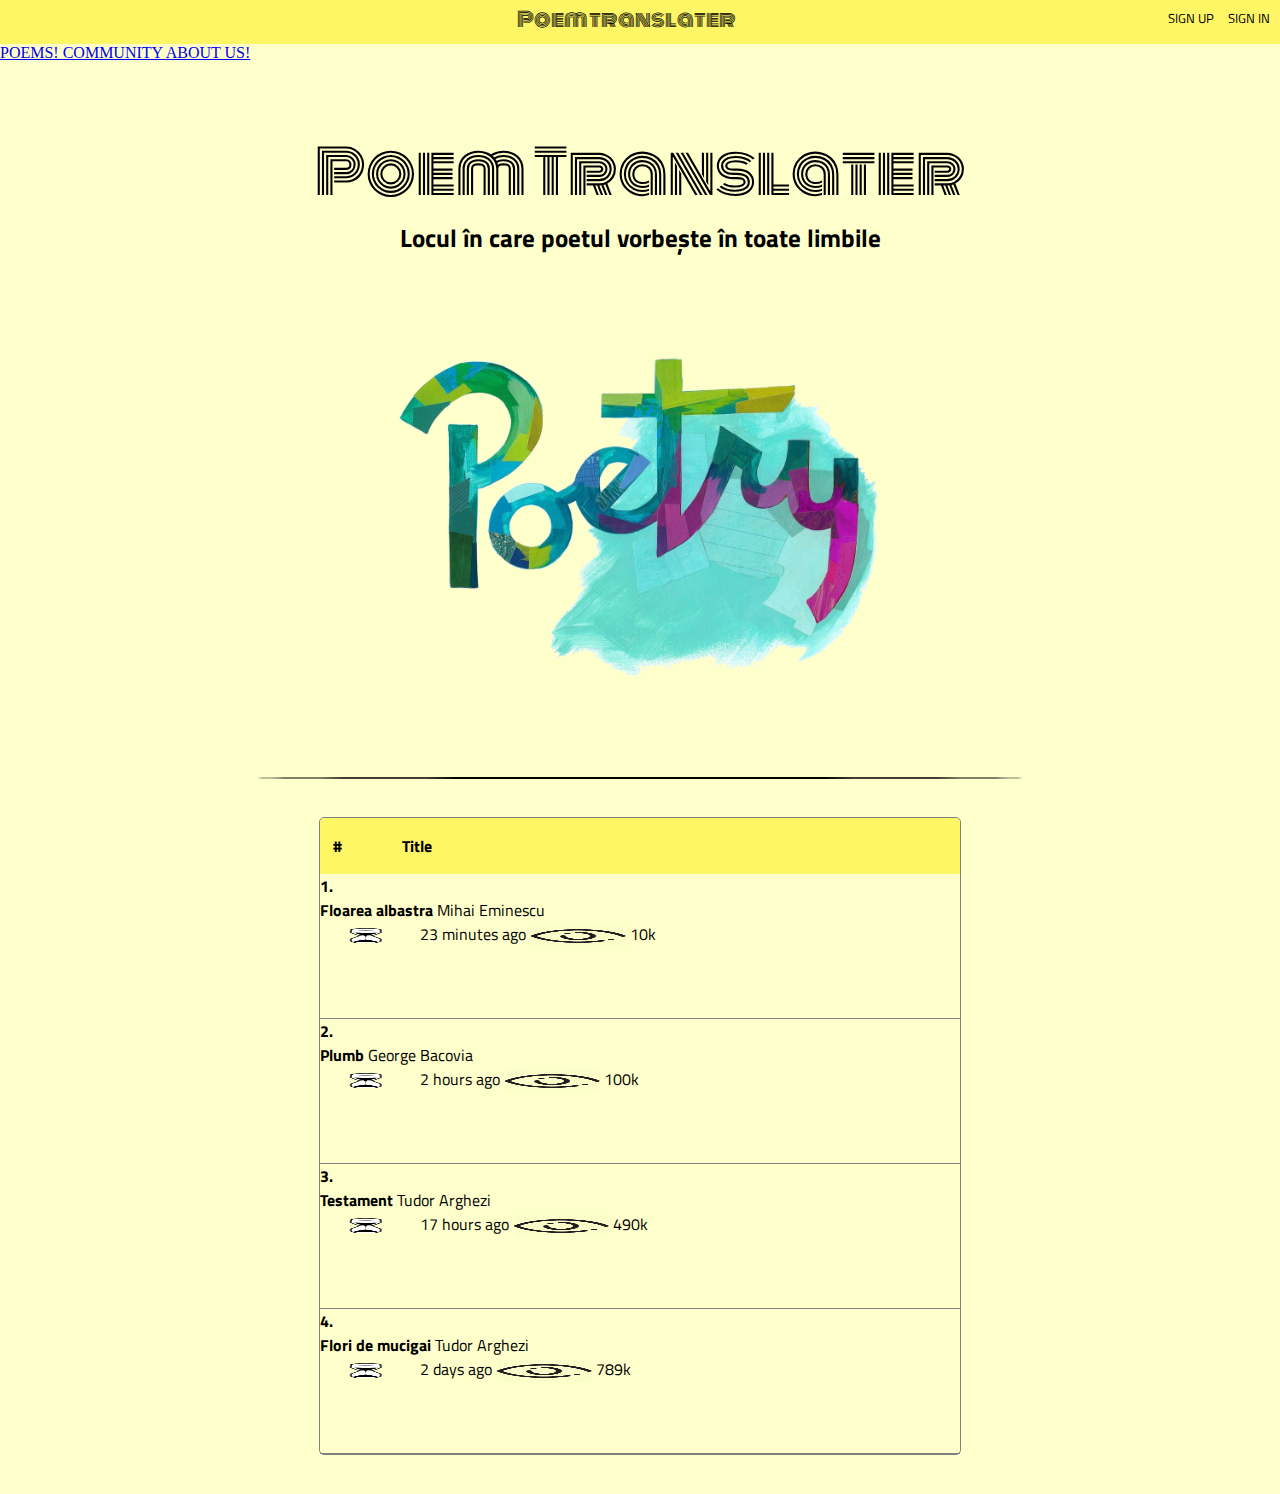
<file: principale.html>
<!DOCTYPE html>
<html>
    <head>
         <meta charset="utf-8">
         <title>Poems</title>
         <link rel="stylesheet" href="style.css">
        <link href="https://fonts.googleapis.com/css?family=Titillium+Web" rel="stylesheet">
        <link href="https://fonts.googleapis.com/css?family=Monoton" rel="stylesheet">
    </head>
    
     <body id="background">
         <nav class = "nav1"> 
            <a class = "a1" href = "index.html"> Poem translater </a>
            <a href = "signin.html" class = "sign-in-up-position"> SIGN IN </a>
            <a href = "signup.html" class = "sign-in-up-position"> SIGN UP </a>
        </nav>
       
    
       <nav class = "nav">
            <a href = "poems.html" class = "a" > POEMS! </a> 
            <a href = "community.html"  class = "a"> COMMUNITY </a> 
            <a href = "#3"  class = "a"> ABOUT US! </a>
        </nav>
         
        <header id="banner"> Poem Translater</header>
             <h5 id="h5"> Locul în care poetul vorbește în toate limbile </h5>
         <div id="logo-poetry">
        <img src="images/poetry.png" class="poetry-img"> 
         </div>
        <hr class = "hr2">
         <div id = "main-table"> 
    
             <div id="antet-table">
                 <p><strong> #</strong></p>
                 <p><strong>Title</strong> </p>
                 <p>   </p>
             </div>
             
             <div id = "rss-table">
                <a id="line-table"> 
                    <span><strong> 1.</strong> </span>
                    <div id="two-lines">
                        <span><strong>Floarea albastra</strong> </span>
                        <span> Mihai Eminescu</span>
                    </div>
                     <span> <img src="images/time.png" class="main-img"> 23 minutes ago </span>
                    <span><img src="images/seen.png" class="main-img"> 10k </span>
                </a>
                <a id="line-table"> 
                    <span><strong> 2.</strong> </span>
                   <div id=two-lines>
                       <span><strong> Plumb</strong></span>
                        <span>George Bacovia </span>
                    </div>
                      <span> <img src="images/time.png" class="main-img"> 2 hours ago </span>
                       <span><img src="images/seen.png" class="main-img"> 100k </span>
                </a>
               <a id="line-table"> 
                    <span> <strong>3.</strong></span>
                    <div id="two-lines">
                        <span><strong>Testament</strong></span>
                        <span>Tudor Arghezi</span>
                    </div>
                     <span> <img src="images/time.png" class="main-img"> 17 hours ago </span>
                      <span><img src="images/seen.png" class="main-img"> 490k </span>
                </a>
                 <a id="line-table"> 
                    <span> <strong>4.</strong> </span>
                   <div id="two-lines">
                        <span><strong>Flori de mucigai</strong></span>
                        <span> Tudor Arghezi </span>
                    </div>
                       <span> <img src="images/time.png" class="main-img"> 2 days ago </span>
                        <span><img src="images/seen.png" class="main-img"> 789k </span>
                </a>
                 
             </div>

         </div>
    </body>
</html>
</file>
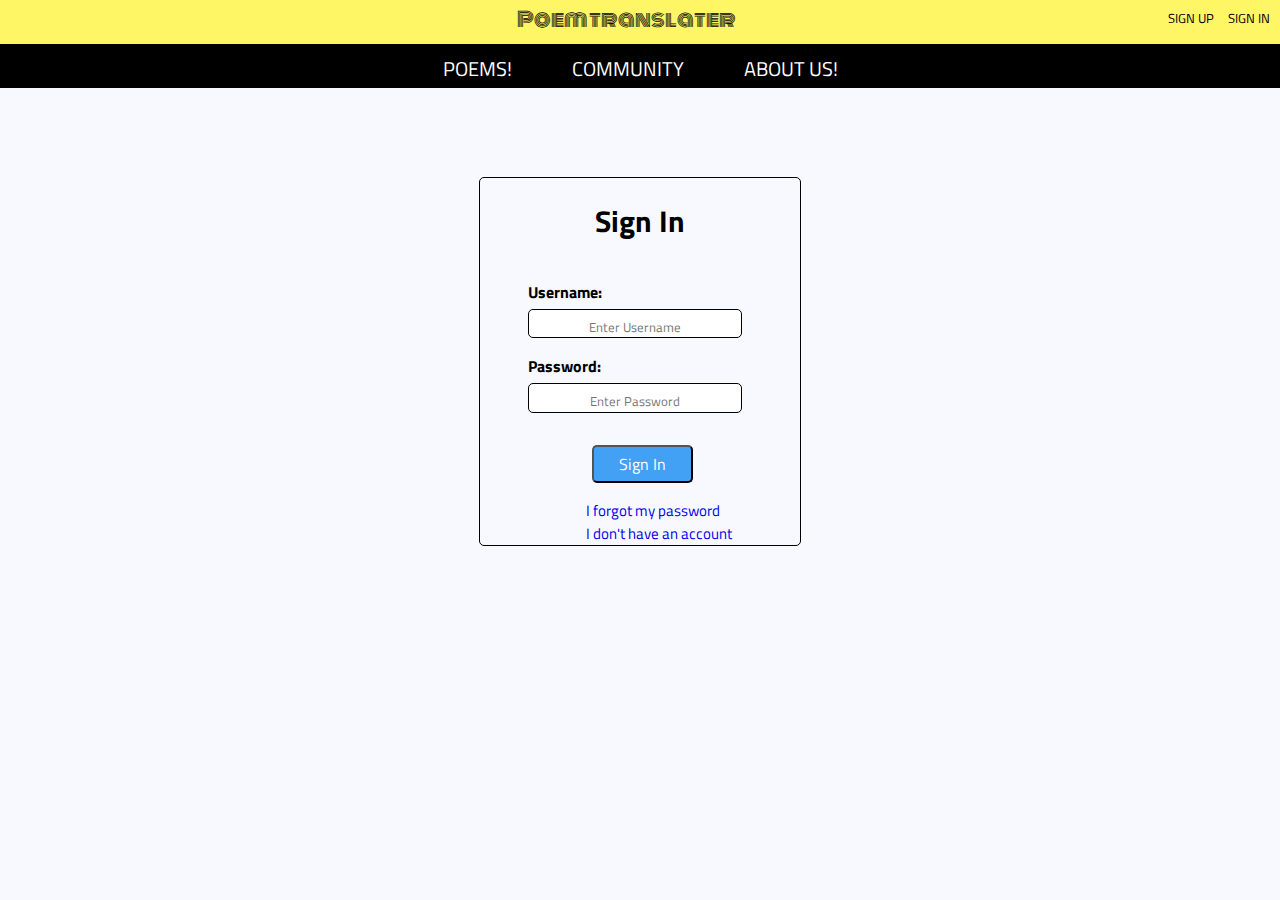
<file: signin.html>
<!DOCTYPE html>
<html lang = "en">
    <head>
         <meta charset="utf-8">
         <title>Sign In</title>
         <link rel="stylesheet" href="style.css">
        <link href="https://fonts.googleapis.com/css?family=Titillium+Web" rel="stylesheet">
        <link href="https://fonts.googleapis.com/css?family=Monoton" rel="stylesheet">
        <meta name="viewport" content="width=device-width, initial-scale=1.0">
    </head>

    <body>
         <nav class = "nav1"> 
            <a class = "a1" href = "index.html"> Poem translater </a>
            <a href = "signin.html" class = "sign-in-up-position"> SIGN IN </a>
            <a href = "signup.html" class = "sign-in-up-position"> SIGN UP </a>
        </nav>
        
        <nav class = "menu-bar">
            <a href = "poems.html" class = "a" > POEMS! </a> 
            <a href = "community.html"  class = "a"> COMMUNITY </a> 
            <a href = "about-us.html"  class = "a"> ABOUT US! </a>
        </nav>
        <div class="table"> 
            <h1>Sign In</h1>
            <form>
            <p> Username:</p>
            <input type="text" name="" placeholder="Enter Username" class ="block-sign-in">
            <p> Password: </p>
         <input type="password" name="" placeholder="Enter Password"
                class ="block-sign-in">
         <input type="submit" value="Sign In" 
                class = "button-sign-in"/><br>
         <a href="password.html"> I forgot my password </a><br>
         <a href="signup.html"> I don't have an account </a><br>
            </form>
        </div>
    </body>

</html>
</file>
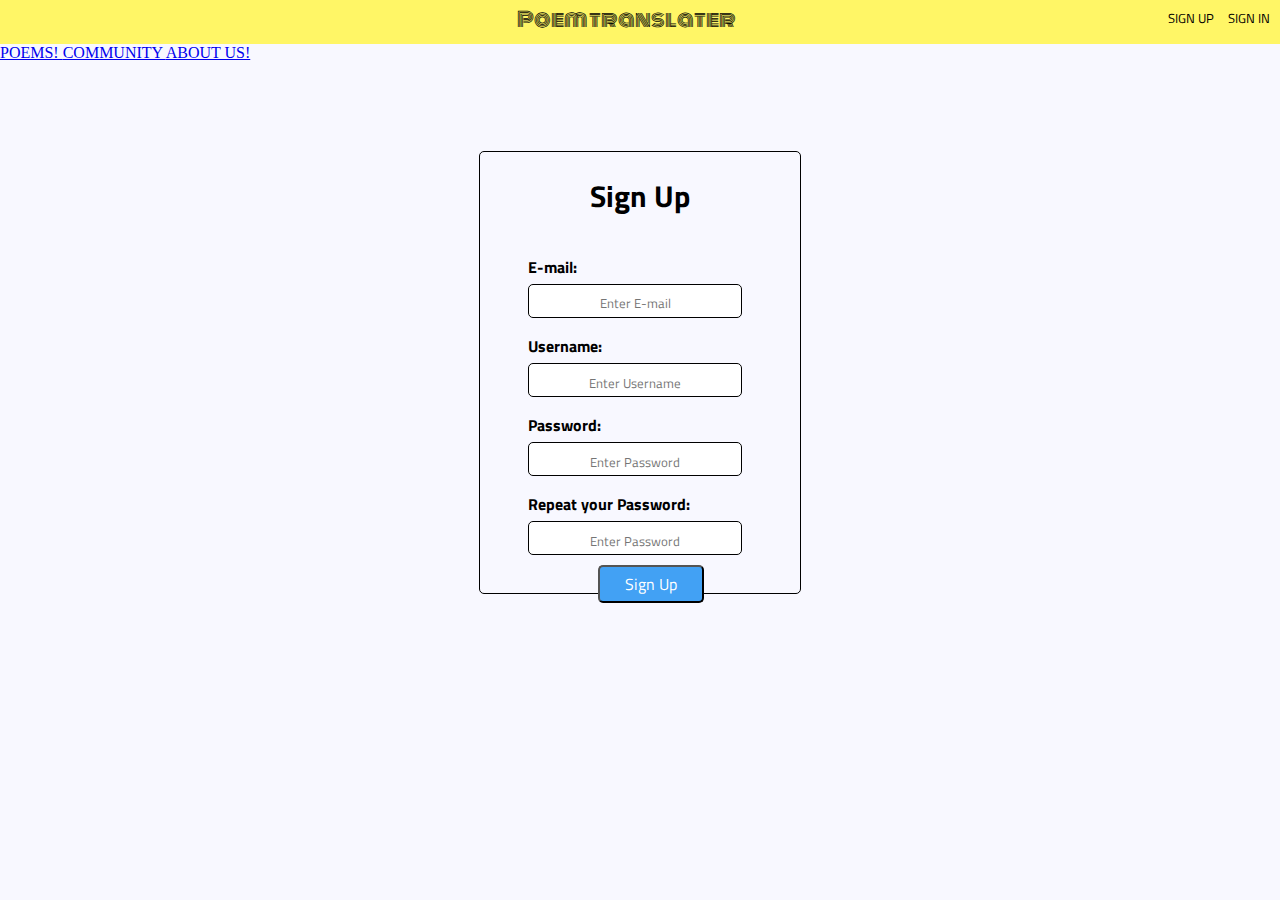
<file: signup.html>
<!DOCTYPE html>
<html>
    <head>
         <meta charset="utf-8">
         <title>Sign Up</title>
         <link rel="stylesheet" href="style.css">
        <link href="https://fonts.googleapis.com/css?family=Titillium+Web" rel="stylesheet">
        <link href="https://fonts.googleapis.com/css?family=Monoton" rel="stylesheet">
    </head>
    
    <body>
         <nav class = "nav1"> 
            <a class = "a1" href = "index.html"> Poem translater </a>
            <a href = "signin.html" class = "sign-in-up-position"> SIGN IN </a>
            <a href = "signup.html" class = "sign-in-up-position"> SIGN UP </a>
        </nav>
        
       <nav class = "nav">
            <a href = "poems.html" class = "a" > POEMS! </a> 
            <a href = "#2"  class = "a"> COMMUNITY </a> 
            <a href = "#3"  class = "a"> ABOUT US! </a>
        </nav>
        
        <div class="table"> 
            <h1>Sign Up</h1>
            <form>
            <p>E-mail:</p>
            <input type="text" placeholder="Enter E-mail" class = "block-sign-up">
            <p> Username:</p>
            <input type="text" placeholder="Enter Username"
                   class = "block-sign-up">
            <p> Password: </p>
         <input type="password" placeholder="Enter Password"
                class = "block-sign-up">
             <p> Repeat your Password: </p>
         <input type="password"  placeholder="Enter Password"
                class = "block-sign-up">
         <input type="submit" value="Sign Up" 
                class = "button-sign-up"/><br>
            </form>
        </div>
    </body>

</html>
</file>
<file: style.css>
/*Language - poem*/
.language-content {
	align-items: center;
	display: flex;
	flex-direction: row;
	justify-content: center;
	width: 100%;
}

.language-content a {
	color: #000;
	font-family: 'Titillium Web', sans-serif;
	padding-right: 2%;
	text-decoration: none;
}

.language-content h3 {
	font-family: 'Titillium Web', sans-serif;
	padding-right: 1%;
}

.adnotation-icon {
	height: 4%;
	width: 4%;
}

.comment-section {
	border: 1px solid black;
	border-radius: 5px;
	display: grid;
	font-family: 'Titillium Web', sans-serif;
	font-size: 20px;
	grid-template-columns: 1fr;
	margin-bottom: 1%;
	padding: 1%;
	width: 70%;
}

.comment-text-box {
	border: 1px solid black;
	border-radius: 5px;
	font-size: 15px;
	padding-left: 1%;
	padding-right: 1%;
	width: 100%;
}

.comment-section span {
	margin: 1%;
	margin-bottom: 2%;
}

.person-icon {
	height: 4%;
	vertical-align: middle;
	width: 4%;
}

/* about us */

#about-us-container {
	background-color: #FFF999;
	border-radius: 5px;
	font-family: 'Titillium Web', sans-serif;
	height: 60%;
	margin: auto;
	margin-top: 4.5%;
	padding: 1%;
	text-align: center;
	width: 70%;
}

#about-us-container > p {
	padding-left: 5%;
	padding-right: 5%;
	text-align: center;
}

.about-img {
	height: 3%;
	vertical-align: bottom;
	width: 3%;
}

#mission-img {
	height: 3%;
	vertical-align: baseline;
	width: 3%;
}

.phone-img,
.mail-img {
	height: 7%;
	vertical-align: middle;
	width: 7%;
}

#test-img {
	height: 50%;
	width: 50%;
}

#contact {
	align-content: center;
	display: grid;
	grid-template-columns: 1fr 1fr;
	margin: auto;
	margin-bottom: 10%;
	width: 50%;
}

.no-link {
	color: #000;
	text-decoration: none;
}

/* horizontal line - poem */
.hr1 {
	border: 1px solid black;
	border-radius: 50%;
	width: 50%;
}

/* POEM - Plumb */
.title {
	font-family: 'Titillium Web', sans-serif;
	text-align: center;
}

.poem-title {
	font-family: 'Titillium Web', sans-serif;
	font-size: 24px;
	text-align: center;
}

.poem {
	border: 1px solid black;
	display: grid;
	flex: 1;
	margin: 2%;
	position: relative;
}

.poem-container {
	align-items: flex-start;
	display: flex;
	flex-direction: row;
	margin: auto;
	width: 50%;
}

/* accordion */
.accordion>div>input {
	display: none;
}

.accordion>div>label {
	border-radius: .25em;
	cursor: pointer;
	display: block;
	font-family: 'Titillium Web', sans-serif;
	font-size: 15px;
}

.accordion>div>label:hover {
	background: #ccc;
}

/*parent*/
.accordion>div>input:checked+label {
	background: #ccc;
	color: #fff;
}

.accordion .verse-details {
	font-family: 'Titillium Web', sans-serif;
	font-size: 15px;
	height: 0;
	overflow-x: hidden;
	padding-left: 3em;
}

/*preceded*/
.accordion>div>input:checked~.verse-details {
	border-bottom-left-radius: .25em;
	border-bottom-right-radius: .25em;
	height: auto;
	margin-bottom: .125em;
	padding-bottom: 2em;
}

.verse {
	font-family: 'Titillium Web', sans-serif;
	font-size: 15px;
	text-align: center;
}

/*rating - row */
.verse-rate form {
	display: flex;
}

/* dim box */
.verse-details {
	max-height: 15rem;
	overflow: scroll;
}

.comm-box-accordion {
	resize: none;
	width: 97.5%;
}

.commentaries {
	border: 1px solid black;
	left: 27%;
	position: relative;
	width: 44.2%;
}

.comment,
.comment-main {
	border: 1px solid black;
	display: flex;
	flex-direction: column;
	left: 25.8%;
	margin-top: 1%;
	padding-left: 0.5%;
	position: relative;
	width: 48%;
}

.comment-title {
	font-family: 'Titillium Web', sans-serif;
	font-size: 15px;
	padding-left: 1%;
}

.comment-icon {
	height: 2%;
	width: 2%;
}

.comment-box {
	border-radius: 5%;
	font-family: 'Titillium Web', sans-serif;
	font-size: 15px;
	margin-bottom: 2%;
	margin-right: 1%;
	padding-right: 1%;
	resize: none;
	width: auto;
}

.comm-button {
	background-color: #000;
	color: #fff;
	font-family: 'Titillium Web', sans-serif;
	font-size: 15px;
	margin-bottom: 0.5%;
	margin-right: 1%;
	width: auto;
}
 
/* grid */
.grid {
	display: grid;
	grid-template-columns: 1fr;
	margin-top: 2%;
}

.grid>span {
	border-bottom: 1px solid black;
	border-left: 1px solid black;
	padding: 8px 4px;
}

/* coloane in accordion */
.comment-form {
	display: flex;
	flex-direction: column;
}

#share-container {
	margin: auto;
	margin-bottom: 5%;
	text-align: center;
	width: 25%;
}

#share-container h1 {
	font-family: 'Titillium Web', sans-serif;
	font-size: 15px;
}

#share-container a,
#no-link {
	text-decoration: none;
}

#share-container img {
	height: 10%;
	width: 10%;
}

/* TABEL SIGN IN / UP / PASS */
.table {
    border: 1px solid black;
    border-radius:5px;
    width: 25%;
    height: 100%;
    display: grid;
    grid-template-columns: 1fr;
    margin: auto;
    margin-top:7%;
}

.block-sign-up {
    border: 1px solid black;
	border-radius: 5px;
	font-family: 'Titillium Web', sans-serif;
	height: 7%;
	padding-top: 2%;
	text-align: center;
    margin-left:15%;
	width: 65%;
}

.block-sign-in {
	border: 1px solid black;
	border-radius: 5px;
	font-family: 'Titillium Web', sans-serif;
	height: 7%;
	padding-top: 2%;
	text-align: center;
    margin-left:15%;
	width: 65%;
}

.button-sign-up {
	background-color: #42a1f4;
	border-radius: 5px;
	color: #fff;
	font-family: 'Titillium Web', sans-serif;
	font-size: 16px;
	padding: 5px 25px;
	text-align: center;
    margin-top:3%;
    margin-left:37%;
    margin-bottom: 3%;
}

.button-sign-in {
 	background-color: #42a1f4;
	border-radius: 5px;
	color: #fff;
	font-family: 'Titillium Web', sans-serif;
	font-size: 16px;
	padding: 5px 25px;
    margin-top:10%;
    margin-left:35%;
    margin-bottom: 5%;
}

.table p {
	font-family: 'Titillium Web', sans-serif;
	font-weight: 700;
	margin-bottom: 5px;
    margin-left:15%;
}

.text {
	font-family: 'Titillium Web', sans-serif;
	font-size: 20px;
}

.table h1 {
	font-family: 'Titillium Web', sans-serif;
	font-size: 30px;
	font-weight: 700;
	text-align: center;
}

.table a {
	font-family: 'Titillium Web', sans-serif;
	font-size: 15px;
	margin-top: 20%;
    padding-left:33%;
	text-decoration: none;
}

/* COMMUNITY */
.table-active-users {
	border-top: 1px solid black;
	display: grid;
	font-family: 'Titillium Web', sans-serif;
	font-size: 15px;
	grid-template-columns: 1fr 1fr 1fr;
    margin-left:25%;
	text-align: center;
	width: 50%;
}

.table-active-users>span,
.table-most-comment>span {
	border-bottom: 1px solid black;
	padding: 8px 4px;
}

/* community - tabel comentarii */
.table-most-comment {
	border-top: 1px solid black;
	display: grid;
	font-family: 'Titillium Web', sans-serif;
	font-size: 15px;
	grid-template-columns: 1fr 1fr 1fr 1fr;
	margin-left: 25%;
	margin-top: 1%;
	text-align: center;
	width: 50%;
}

.h2 {
	font-family: 'Titillium Web', sans-serif;
	font-size: 15px;
	left: 25%;
	position: relative;
}

.h3 {
	font-family: 'Titillium Web', sans-serif;
	font-size: 15px;
	left: 25%;
	margin-top: 2%;
	position: relative;
}

.h4 {
	font-family: 'Titillium Web', sans-serif;
	font-size: 18px;
	left: 18%;
	margin-top: 2%;
	position: relative;
}

/* block parola */
.block-reset-pass {
	border: 1px solid black;
	border-radius: 5px;
	font-family: 'Titillium Web', sans-serif;
	height: 7%;
	padding-top: 2%;
	text-align: center;
    margin-left:15%;
	width: 65%;
}

/*buton parola */
.button-reset-pass {
	background-color: #42a1f4;
	border-radius: 5px;
	color: #fff;
	font-family: 'Titillium Web', sans-serif;
	font-size: 16px;
	padding: 5px 25px;
    margin-top:10%;
    margin-left:32%;
    margin-bottom: 5%;
}

/* Table poeti */
.table-summary {
	border-right: 1px solid black;
	display: grid;
	grid-template-columns: 1fr;
	margin-top: 4%;
	padding-left: 1%;
	width: 10%;
}

.table-summary a {
	color: #000;
	font-family: 'Titillium Web', sans-serif;
	margin-bottom: 3%;
	text-decoration: none;
}

/* Tabel poeme */
.table-poems {
	border: 2px solid black;
	border-radius: 2%;
	display: grid;
	grid-row-gap: .75em;
	grid-template-columns: 0.5fr 2.5fr;
	left: 27%;
	margin-top: 4%;
	overflow: hidden;
	position: absolute;
	text-align: left;
	top: 9%;
	width: 40%;
}

.table-poems a {
	border-bottom: 1px solid black;
	color: #000;
	font-family: 'Titillium Web', sans-serif;
	padding-left: 1em;
	text-decoration: none;
}

.table-poems a:last-child {
	color: #000;
	font-family: 'Titillium Web', sans-serif;
	padding-bottom: .25em;
	padding-left: 1em;
	text-decoration: none;
}

.table-poems p {
	background-color: #000;
	border-bottom: 1px solid black;
	color: #fff;
	font-family: 'Titillium Web', sans-serif;
	margin: 0;
	padding-left: 1em;
}

.table-poems span:last-child {
	font-family: 'Titillium Web', sans-serif;
	padding-bottom: .25em;
	padding-left: 1em;
}

.table-poems span {
	border-bottom: 1px solid black;
	font-family: 'Titillium Web', sans-serif;
	padding-left: 1em;
}

.table-poems a:hover,
.table-summary a:hover {
	color: blue;
}

/* Tabel pagina principala */
#main-table {
	border: 1px solid gray;
	border-radius: 5px;
	font-family: 'Titillium Web', sans-serif;
	height: 50%;
	margin: auto;
	margin-bottom: 3%;
	margin-top: 3%;
	width: 50%;
}

/* Inceput tabel dupa antet-table */

#rss-table {
	border-bottom: 1px solid gray;
	display: grid;
	grid-template-columns: 1fr;
}

#antet-table {
	background-color: #FFF666;
	border-top-left-radius: 5px;
	border-top-right-radius: 5px;
	display: grid;
	grid-template-columns: 0.25fr 0.5fr 1.5fr;
	margin: 0;
	padding-left: 2%;
}

#rss-table a {
	border-bottom: 1px solid gray;
	color: black;
	text-decoration: none;
}

#rss-table a:last-child {
	border: 0;
}


.line-table {
	align-items: center;
	display: grid;
	grid-template-columns: 0.2fr 1.5fr 1fr 0.7fr;
	padding: 2%;
}

.line-table:hover {
	background-color: #e6e6e6;
}

/* 2 linii, aceeasi coloana */
.two-lines {
	display: grid;
	grid-template-rows: 1fr;
}

.line-table>span {
	font-size: 17px;
}

.two-lines span:first-child {
	font-size: 20px;
}

.hr2 {
	align-content: center;
	border: 1px solid black;
	border-radius: 50%;
	width: 60%;
}

.main-img {
	height: 15%;
	vertical-align: middle;
	width: 15%;
}

#banner {
	font-family: 'Monoton', cursive;
	font-size: 60px;
	margin-bottom: 0;
	margin-top: 5%;
	text-align: center;
}

#h5 {
	font-family: 'Titillium Web', sans-serif;
	font-size: 25px;
	margin-bottom: 0;
	margin-top: 0;
	text-align: center;
}

#logo-poetry {
	display: flex;
	flex-direction: row;
	justify-content: center;
}

.poetry-img {
	height: 5%;
	margin-top: 0;
	width: 40%;
}

#background {
	background-color: #ffc;
}

/* MENU */
.menu-bar {
	background-color: #000;
	height: 2.5em;
	padding-top: 0.3%;
	width: 100%;
   	display:flex;
   	flex-direction: row;
    justify-content: center;
}

/* FIRST BAR */
.nav1 {
	background-color: #FFF666;
	display: inline-block;
	height: 2.5em;
	padding-top: 0.3%;
	text-align: center;
	width: 100%;
}

.a1 {
	color: #000;
	font-family: 'Monoton', cursive;
	font-size: 20px;
	margin-left: 7%;
	text-align: center;
	text-decoration: none;
}

.menu-bar a {
	color: #fff;
	font-family: 'Titillium Web', sans-serif;
	font-size: 20px;
	padding: 5px 30px;
	text-decoration: none;
}

.menu-bar a:hover {
	color: #ff0;
}

/* SIGN IN/UP BUTTONS POSITION */
.sign-in-up-position {
	color: #000;
	float: right;
	font-family: 'Titillium Web', sans-serif;
	font-size: 13px;
	margin: 0.3%;
	padding-right: 0.5%;
	text-decoration: none;
}

body {
	background-color: ghostwhite;
	margin: 0;
}

@media screen and (max-width: 800px){
    
    #banner{
        font-size:40px;
    }
    
    #h5{
        font-size:15px;
    }
    
    nav.menu-bar > a {
        font-size:15px;
        padding-top:2%;
    }
    
    #main-table{
        width:80%;
    }
    
    #contact {
        width:100%;
        font-size:13px;
    }
    
    #about-us-container{
        width:90%;
    }
    
    div.poem-container{
        flex-direction: column;
        align-items:stretch;
    }
    
    div.comment-main{
        left:5%;
        width:90%;
    }
}

@media screen and (max-width: 1232px){
    #contact {
        width:100%;
    }
}

@media screen and (max-width: 1350px){
    div.poem-container{
        width:100%;
    }
}
</file>
